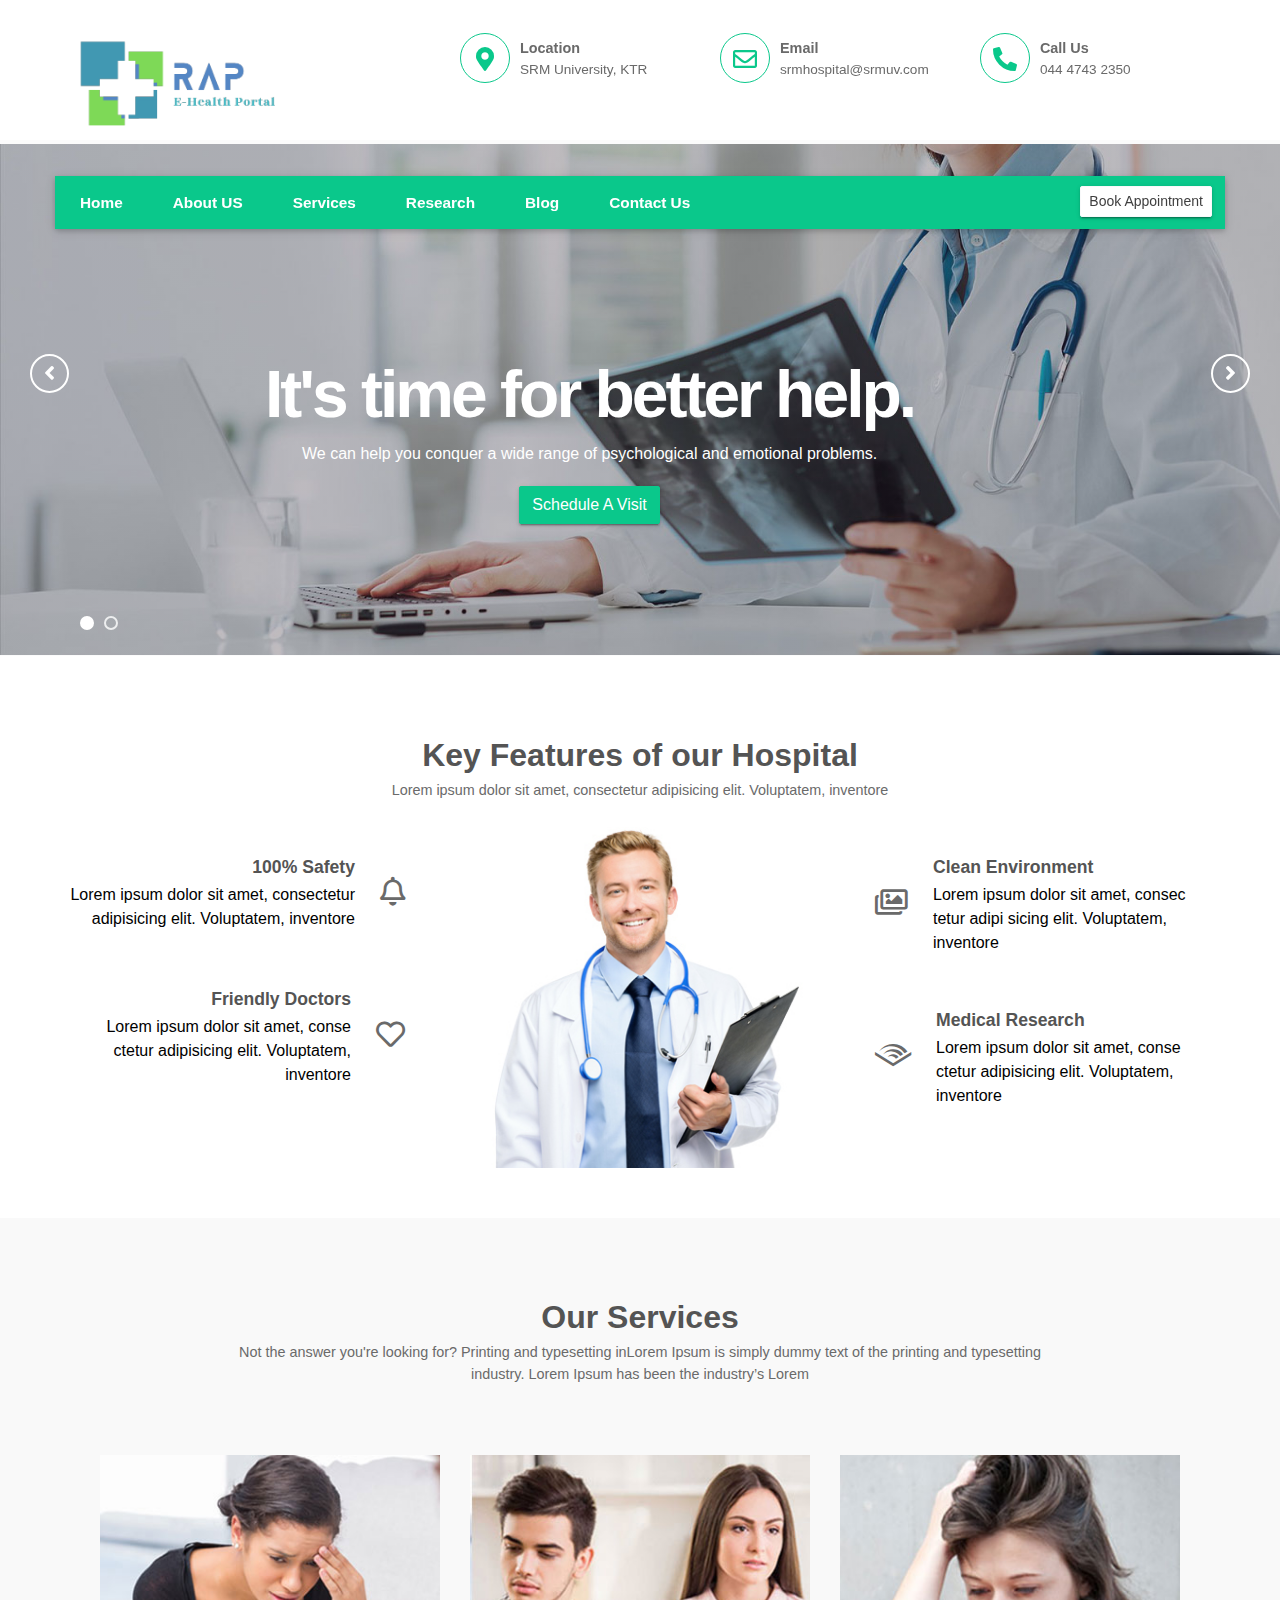
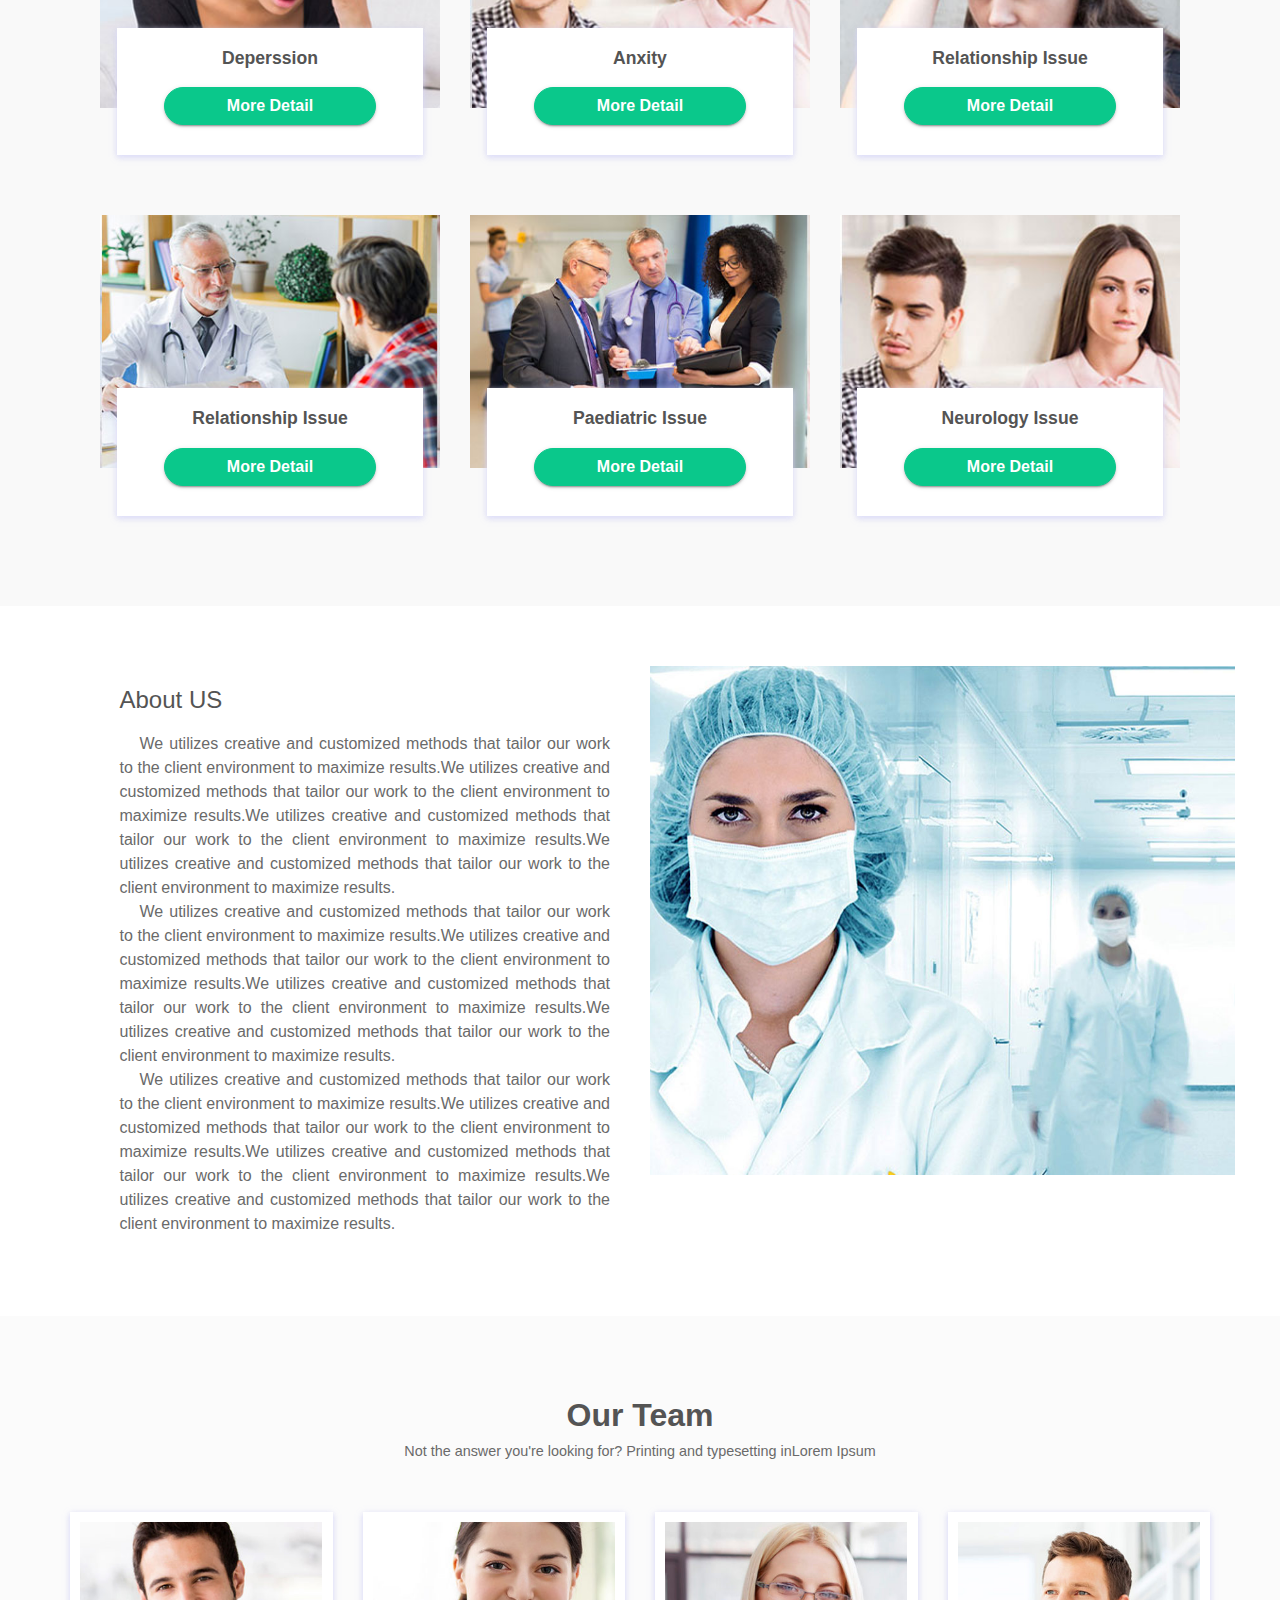
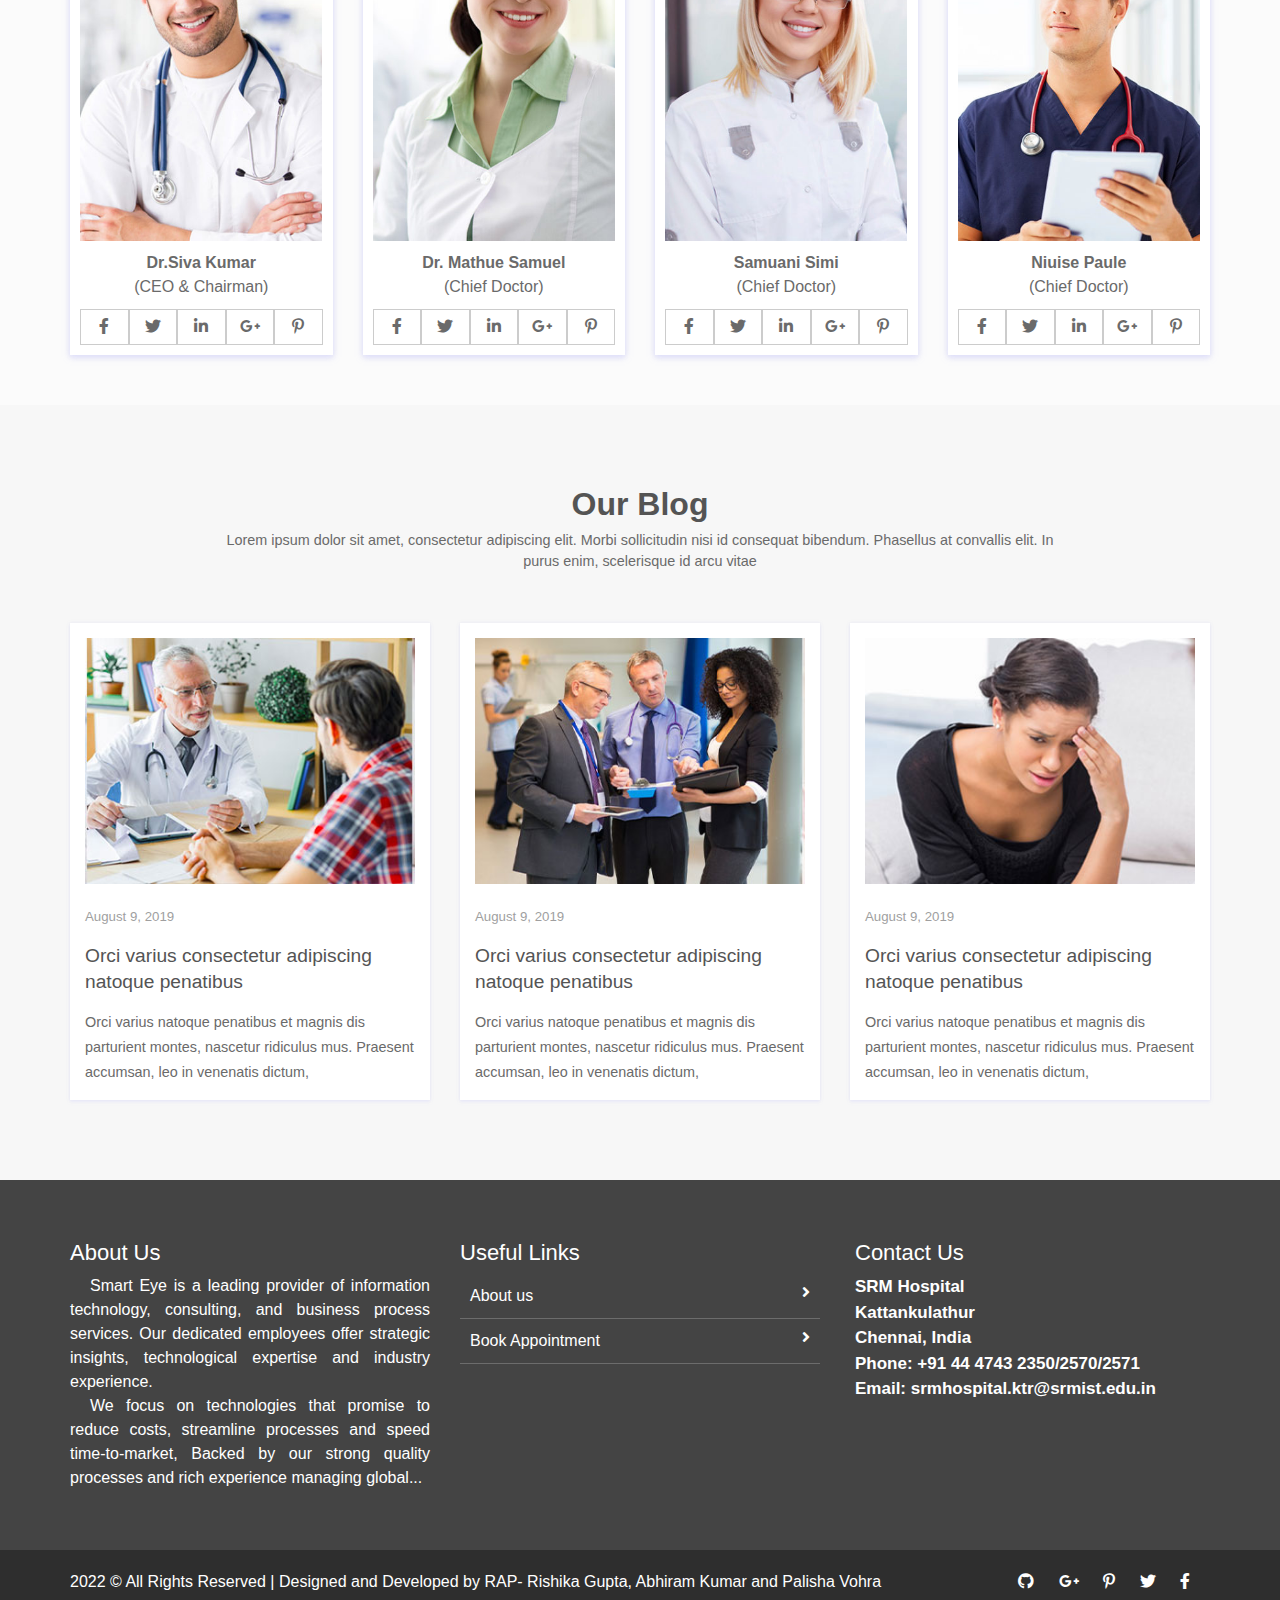
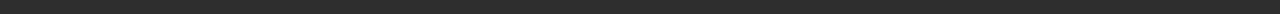
<file: index.html>
<!doctype html>
<html lang="en">

<head>
    <meta charset="utf-8">
    <meta name="viewport" content="width=device-width, initial-scale=1, shrink-to-fit=no">
    <title>RAP Hospital Management </title>
    <link rel="shortcut icon" href="assets/images/fav.png" type="image/x-icon">
    <link href="https://fonts.googleapis.com/css2?family=Ubuntu:wght@400;500&display=swap" rel="stylesheet">
    <link rel="shortcut icon" href="assets/images/fav.jpg">
    <link rel="stylesheet" href="assets/css/bootstrap.min.css">
    <link rel="stylesheet" href="assets/css/all.min.css">
    <link rel="stylesheet" href="assets/css/animate.css">
    <link rel="stylesheet" href="assets/plugins/slider/css/owl.carousel.min.css">
    <link rel="stylesheet" href="assets/plugins/slider/css/owl.theme.default.css">
    <link rel="stylesheet" type="text/css" href="assets/css/style.css" />
</head>

<body>
    <header class="container-fluid">
        <div class="container">
            <div class="row top-row">
                <div class="col-md-4 logo">
                    <img src="assets/images/logo.png" alt="">
                    <a data-toggle="collapse" data-target="#menu-jk" href="#menu-jk"><i class="fas d-block d-md-none small-menu fa-bars"></i></a>
                </div>
                <div class="col-md-8 navse">
                    <div class="row">
                        <div class="col-lg-4 d-none d-lg-block cinfo">
                            <div class="cdetl">
                                <div class="icon">
                                    <i class="fas fa-map-marker-alt"></i>
                                </div>
                                <div class="detail">
                                    <b>Location</b>
                                    <p>SRM University, KTR</p>
                                </div>
                            </div>
                        </div>
                        <div class="col-lg-4 col-md-6 d-none d-md-block cinfo">
                            <div class="cdetl">
                                <div class="icon">
                                    <i class="far fa-envelope"></i>
                                </div>
                                <div class="detail">
                                    <b>Email</b>
                                    <p>srmhospital@srmuv.com</p>
                                </div>
                            </div>
                        </div>
                        <div class="col-lg-4 col-md-6 d-none d-md-block cinfo">
                            <div class="cdetl">
                                <div class="icon">
                                    <i class="fas fa-phone-alt"></i>
                                </div>
                                <div class="detail">
                                    <b>Call Us</b>
                                    <p>044 4743 2350</p>
                                </div>
                            </div>
                        </div>

                    </div>
                </div>
            </div>
            <div id="menu-jk" class="nav-sectionmk  row">
                <ul>
                    <li><a href="index.html">Home</a></li>
                    <li><a href="about.html">About US</a></li>
                    <li><a href="services.html">Services</a></li>
                    <li><a href="">Research</a></li>
                    <li><a href="blog.html">Blog</a></li>
                    <li><a href="contact_us.html">Contact Us</a></li>
                    <li class="aply">
                        <button class="btn btn-sm btn-light">Book Appointment</button>
                    </li>
                </ul>
            </div>
        </div>
    </header>


    <!-- ################# Slider Starts Here#######################--->
    <div class="slider">
        <!-- Set up your HTML -->
        <div class="owl-carousel ">

            <div class="item">
                <div class="slider-img"><img src="assets/images/slider/slider-2.jpg" alt=""></div>
                <div class="container">
                    <div class="row">
                        <div class="col-lg-offset-2 col-lg-8 col-md-offset-2 col-md-8 col-sm-12 col-xs-12">
                            <div class="slider-captions">
                                <h1 class="slider-title">It's time for better help.</h1>
                                <p class="slider-text hidden-xs">We can help you conquer a wide range of psychological and emotional problems.</p>
                                <a href="#" class="btn btn-primary hidden-xs">Schedule A Visit</a>
                            </div>
                        </div>
                    </div>
                </div>
            </div>
            <div class="item">
                <div class="slider-img"> <img src="assets/images/slider/slider-3.jpg" alt=""></div>
                <div class="container">
                    <div class="row">
                        <div class="col-lg-offset-2 col-lg-8 col-md-offset-2 col-md-8 col-sm-12 col-xs-12">
                            <div class="slider-captions">
                                <h1 class="slider-title">Meet our psychiatrists</h1>
                                <p class="slider-text hidden-xs">Our psychiatrists are highly skilled to meet your unique needs.</p>
                                <a href="#" class="btn btn-primary hidden-xs">Meet Psychiatrists</a>
                            </div>
                        </div>
                    </div>
                </div>
            </div>
        </div>
    </div>


    <!--*************** Key Features Starts Here ***************-->

    <div id="features" class="features container-fluid">
        <div class="container">
            <div class="session-title">
                <h2>Key Features of our Hospital</h2>
                <p>Lorem ipsum dolor sit amet, consectetur adipisicing elit. Voluptatem, inventore</p>
            </div>
            <div class="ker-featur-row row">
                <div data-aos="fade-right" data-aos-duration="1500" class="col-md-4 featurecol feature-left">
                    <div class="single-feature">

                        <div class="detail">
                            <h6>100% Safety</h6>
                            <p>Lorem ipsum dolor sit amet, consectetur adipisicing elit. Voluptatem, inventore</p>
                        </div>
                        <div class="icon">
                            <i class="far fa-bell"></i>
                        </div>


                    </div>
                    <div class="single-feature">

                        <div class="detail">
                            <h6>Friendly Doctors</h6>
                            <p>Lorem ipsum dolor sit amet, conse ctetur adipisicing elit. Voluptatem, inventore</p>
                        </div>
                        <div class="icon">
                            <i class="far fa-heart"></i>
                        </div>
                    </div>

                </div>
                <div class="col-md-4 featur-image">
                    <img src="assets/images/boct.jpg" alt="">
                </div>
                <div data-aos="fade-left" data-aos-duration="1500" class="col-md-4 featurecol feature-right">

                    <div class="single-feature">
                        <div class="icon">
                            <i class="far fa-images"></i>
                        </div>
                        <div class="detail">
                            <h6>Clean Environment</h6>
                            <p>Lorem ipsum dolor sit amet, consec tetur adipi sicing elit. Voluptatem, inventore</p>
                        </div>
                    </div>
                    <div class="single-feature">
                        <div class="icon">
                            <i class="fab fa-audible"></i>
                        </div>
                        <div class="detail">
                            <h6>Medical Research</h6>
                            <p>Lorem ipsum dolor sit amet, conse ctetur adipisicing elit. Voluptatem, inventore</p>
                        </div>
                    </div>
                </div>
            </div>
        </div>
    </div>

    <!--*************** Our Services Starts Here ***************-->


    <section class="our-service container-fluid">
        <div class="container">
            <div class="session-title row">
                <h2>Our Services</h2>
                <p>Not the answer you're looking for? Printing and typesetting inLorem Ipsum is simply dummy text of the printing and typesetting industry. Lorem Ipsum has been the industry’s Lorem</p>
            </div>
            <div class="col-sm-12 blog-cont">
                <div class="row no-margin">
                    <div class="col-lg-4 col-md-6 blog-smk">
                        <div class="blog-single">

                            <img src="assets/images/services/service-1.jpg" alt="">

                            <div class="blog-single-det">

                                <h6>Deperssion</h6>

                                <a href="blog_single.html">
                                    <button class="btn btn-primary ">More Detail</button>
                                </a>
                            </div>
                        </div>
                    </div>
                    <div class="col-lg-4 col-md-6 blog-smk">
                        <div class="blog-single">

                            <img src="assets/images/services/service-2.jpg" alt="">

                            <div class="blog-single-det">

                                <h6>Anxity</h6>

                                <a href="blog_single.html">
                                    <button class="btn btn-primary ">More Detail</button>
                                </a>
                            </div>
                        </div>
                    </div>

                    <div class="col-lg-4 col-md-6 blog-smk">
                        <div class="blog-single">

                            <img src="assets/images/services/service-3.jpg" alt="">

                            <div class="blog-single-det">

                                <h6>Relationship Issue</h6>

                                <a href="blog_single.html">
                                    <button class="btn btn-primary">More Detail</button>
                                </a>
                            </div>
                        </div>
                    </div>

                    <div class="col-lg-4 col-md-6 blog-smk">
                        <div class="blog-single">

                            <img src="assets/images/services/s1.jpg" alt="">

                            <div class="blog-single-det">

                                <h6>Relationship Issue</h6>

                                <a href="blog_single.html">
                                    <button class="btn btn-primary">More Detail</button>
                                </a>
                            </div>
                        </div>
                    </div>

                    <div class="col-lg-4 col-md-6 blog-smk">
                        <div class="blog-single">

                            <img src="assets/images/services/s2.jpg" alt="">

                            <div class="blog-single-det">

                                <h6>Paediatric Issue</h6>

                                <a href="blog_single.html">
                                    <button class="btn btn-primary">More Detail</button>
                                </a>
                            </div>
                        </div>
                    </div>

                    <div class="col-lg-4 col-md-6 blog-smk">
                        <div class="blog-single">

                            <img src="assets/images/services/service-2.jpg" alt="">

                            <div class="blog-single-det">

                                <h6>Neurology Issue</h6>

                                <a href="blog_single.html">
                                    <button class="btn btn-primary">More Detail</button>
                                </a>
                            </div>
                        </div>
                    </div>

                </div>
            </div>

        </div>
    </section>


    <!--*************** About Us Starts Here ***************-->

    <div class="about-us">
        <div class="row">
            <div class="col-md-6 join-us-content">

                <div class="bkgloq">
                    <div class="row content-title">
                        <h4>About US</h4>

                    </div>
                    <p>We utilizes creative and customized methods that tailor our work to the client environment to maximize results.We utilizes creative and customized methods that tailor our work to the client environment to maximize results.We utilizes
                        creative and customized methods that tailor our work to the client environment to maximize results.We utilizes creative and customized methods that tailor our work to the client environment to maximize results.</p>
                    <p>We utilizes creative and customized methods that tailor our work to the client environment to maximize results.We utilizes creative and customized methods that tailor our work to the client environment to maximize results.We utilizes
                        creative and customized methods that tailor our work to the client environment to maximize results.We utilizes creative and customized methods that tailor our work to the client environment to maximize results.</p>
                    <p>We utilizes creative and customized methods that tailor our work to the client environment to maximize results.We utilizes creative and customized methods that tailor our work to the client environment to maximize results.We utilizes
                        creative and customized methods that tailor our work to the client environment to maximize results.We utilizes creative and customized methods that tailor our work to the client environment to maximize results.</p>
                </div>

            </div>
            <div class="col-md-6 no-padding">
                <img src="assets/images/part_of_team.jpg" alt="">
            </div>
        </div>
    </div>

    <!--  *************************Our Team Start Here ************************** -->

    <div class="our-team">
        <div class="container">


            <div class="session-title row">
                <h2>Our Team</h2>
                <p>Not the answer you're looking for? Printing and typesetting inLorem Ipsum </p>
            </div>

            <div class="row">
                <div class="col-md-3 col-sm-6">
                    <div class="card-1 team-member">
                        <img src="assets/images/team/t1.jpg" alt="Team Member 1">

                        <p><b>Dr.Siva Kumar</b> <br> (CEO & Chairman)</p>
                        <ul class="row">
                            <li><i class="fab fa-facebook-f"></i></li>
                            <li><i class="fab fa-twitter"></i></li>
                            <li><i class="fab fa-linkedin-in"></i></li>
                            <li><i class="fab fa-google-plus-g"></i></li>
                            <li><i class="fab fa-pinterest-p"></i></li>
                        </ul>
                    </div>
                </div>

                <div class="col-md-3 col-sm-6">
                    <div class="card-1 team-member">
                        <img src="assets/images/team/t2.jpg" alt="Team Member 1">

                        <p><b>Dr. Mathue Samuel</b> <br> (Chief Doctor)</p>
                        <ul class="row">
                            <li><i class="fab fa-facebook-f"></i></li>
                            <li><i class="fab fa-twitter"></i></li>
                            <li><i class="fab fa-linkedin-in"></i></li>
                            <li><i class="fab fa-google-plus-g"></i></li>
                            <li><i class="fab fa-pinterest-p"></i></li>
                        </ul>
                    </div>
                </div>
                <div class="col-md-3 col-sm-6">
                    <div class="card-1 team-member">
                        <img src="assets/images/team/t3.jpg" alt="Team Member 1">

                        <p><b>Samuani Simi</b> <br> (Chief Doctor)</p>
                        <ul class="row">
                            <li><i class="fab fa-facebook-f"></i></li>
                            <li><i class="fab fa-twitter"></i></li>
                            <li><i class="fab fa-linkedin-in"></i></li>
                            <li><i class="fab fa-google-plus-g"></i></li>
                            <li><i class="fab fa-pinterest-p"></i></li>
                        </ul>
                    </div>
                </div>
                <div class="col-md-3 col-sm-6">
                    <div class="card-1 team-member">
                        <img src="assets/images/team/t4.jpg" alt="Team Member 1">

                        <p><b>Niuise Paule</b> <br> (Chief Doctor)</p>
                        <ul class="row">
                            <li><i class="fab fa-facebook-f"></i></li>
                            <li><i class="fab fa-twitter"></i></li>
                            <li><i class="fab fa-linkedin-in"></i></li>
                            <li><i class="fab fa-google-plus-g"></i></li>
                            <li><i class="fab fa-pinterest-p"></i></li>
                        </ul>
                    </div>
                </div>
            </div>
        </div>

    </div>

    <!-- ######## Our Team End ####### -->


    <!--*************** Our Blog Starts Here ***************-->

    <div id="blog" class="container-fluid blog">
        <div class="container">
            <div class="session-title">
                <h2>Our Blog</h2>
                <p>Lorem ipsum dolor sit amet, consectetur adipiscing elit. Morbi sollicitudin nisi id consequat bibendum. Phasellus at convallis elit. In purus enim, scelerisque id arcu vitae</p>
            </div>
            <div class="blog-row row">
                <div class="col-lg-4 col-md-6 ">
                    <div class="blog-col">
                        <img src="assets/images/services/s1.jpg" alt="">
                        <span>August 9, 2019</span>
                        <h4>Orci varius consectetur adipiscing natoque penatibus</h4>
                        <p>Orci varius natoque penatibus et magnis dis parturient montes, nascetur ridiculus mus. Praesent accumsan, leo in venenatis dictum, </p>
                    </div>

                </div>
                <div class="col-lg-4 col-md-6">
                    <div class="blog-col">
                        <img src="assets/images/services/s2.jpg" alt="">
                        <span>August 9, 2019</span>
                        <h4>Orci varius consectetur adipiscing natoque penatibus</h4>
                        <p>Orci varius natoque penatibus et magnis dis parturient montes, nascetur ridiculus mus. Praesent accumsan, leo in venenatis dictum, </p>
                    </div>

                </div>
                <div class="col-lg-4 col-md-6 ">
                    <div class="blog-col">
                        <img src="assets/images/services/service-1.jpg" alt="">
                        <span>August 9, 2019</span>
                        <h4>Orci varius consectetur adipiscing natoque penatibus</h4>
                        <p>Orci varius natoque penatibus et magnis dis parturient montes, nascetur ridiculus mus. Praesent accumsan, leo in venenatis dictum, </p>
                    </div>

                </div>

            </div>
        </div>

    </div>

    <!-- ################# Footer Starts Here#######################--->


    <footer class="footer">
        <div class="container">
            <div class="row">
                <div class="col-md-4 col-sm-12">
                    <h2>About Us</h2>
                    <p>
                        Smart Eye is a leading provider of information technology, consulting, and business process services. Our dedicated employees offer strategic insights, technological expertise and industry experience.
                    </p>
                    <p>We focus on technologies that promise to reduce costs, streamline processes and speed time-to-market, Backed by our strong quality processes and rich experience managing global... </p>
                </div>
                <div class="col-md-4 col-sm-12">
                    <h2>Useful Links</h2>
                    <ul class="list-unstyled link-list">
                        <li><a ui-sref="about" href="#/about">About us</a><i class="fa fa-angle-right"></i></li>
 <!--                       <li><a ui-sref="portfolio" href="#/portfolio">Portfolio</a><i class="fa fa-angle-right"></i></li>
                        <li><a ui-sref="products" href="#/products">Latest jobs</a><i class="fa fa-angle-right"></i></li>
                        <li><a ui-sref="gallery" href="#/gallery">Gallery</a><i class="fa fa-angle-right"></i></li>                   
 -->
                        <li><a ui-sref="contact" href="#/contact">Book Appointment</a><i class="fa fa-angle-right"></i></li>
                    </ul>
                </div>
                <div class="col-md-4 col-sm-12 map-img">
                    <h2>Contact Us</h2>
                    <address class="md-margin-bottom-40">
                        SRM Hospital <br>
                        Kattankulathur <br>
                        Chennai, India <br>
                        Phone: +91 44 4743 2350/2570/2571 <br>
                        Email: <a href="mailto:srmhospital.ktr@srmist.edu.in" class="">srmhospital.ktr@srmist.edu.in</a><br>
                        
                    </address>

                </div>
            </div>
        </div>


    </footer>
    <div class="copy">
        <div class="container">
            <a >2022 &copy; All Rights Reserved | Designed and Developed by RAP- Rishika Gupta, Abhiram Kumar and Palisha Vohra</a>

            <span>
                <a><i class="fab fa-github"></i></a>
                <a><i class="fab fa-google-plus-g"></i></a>
                <a><i class="fab fa-pinterest-p"></i></a>
                <a><i class="fab fa-twitter"></i></a>
                <a><i class="fab fa-facebook-f"></i></a>
        </span>
        </div>

    </div>

</body>



<script src="assets/js/jquery-3.2.1.min.js"></script>
<script src="assets/js/popper.min.js"></script>
<script src="assets/js/bootstrap.min.js"></script>
<script src="assets/plugins/scroll-fixed/jquery-scrolltofixed-min.js"></script>
<script src="assets/plugins/slider/js/owl.carousel.min.js"></script>
<script src="assets/js/script.js"></script>

</html>
</file>
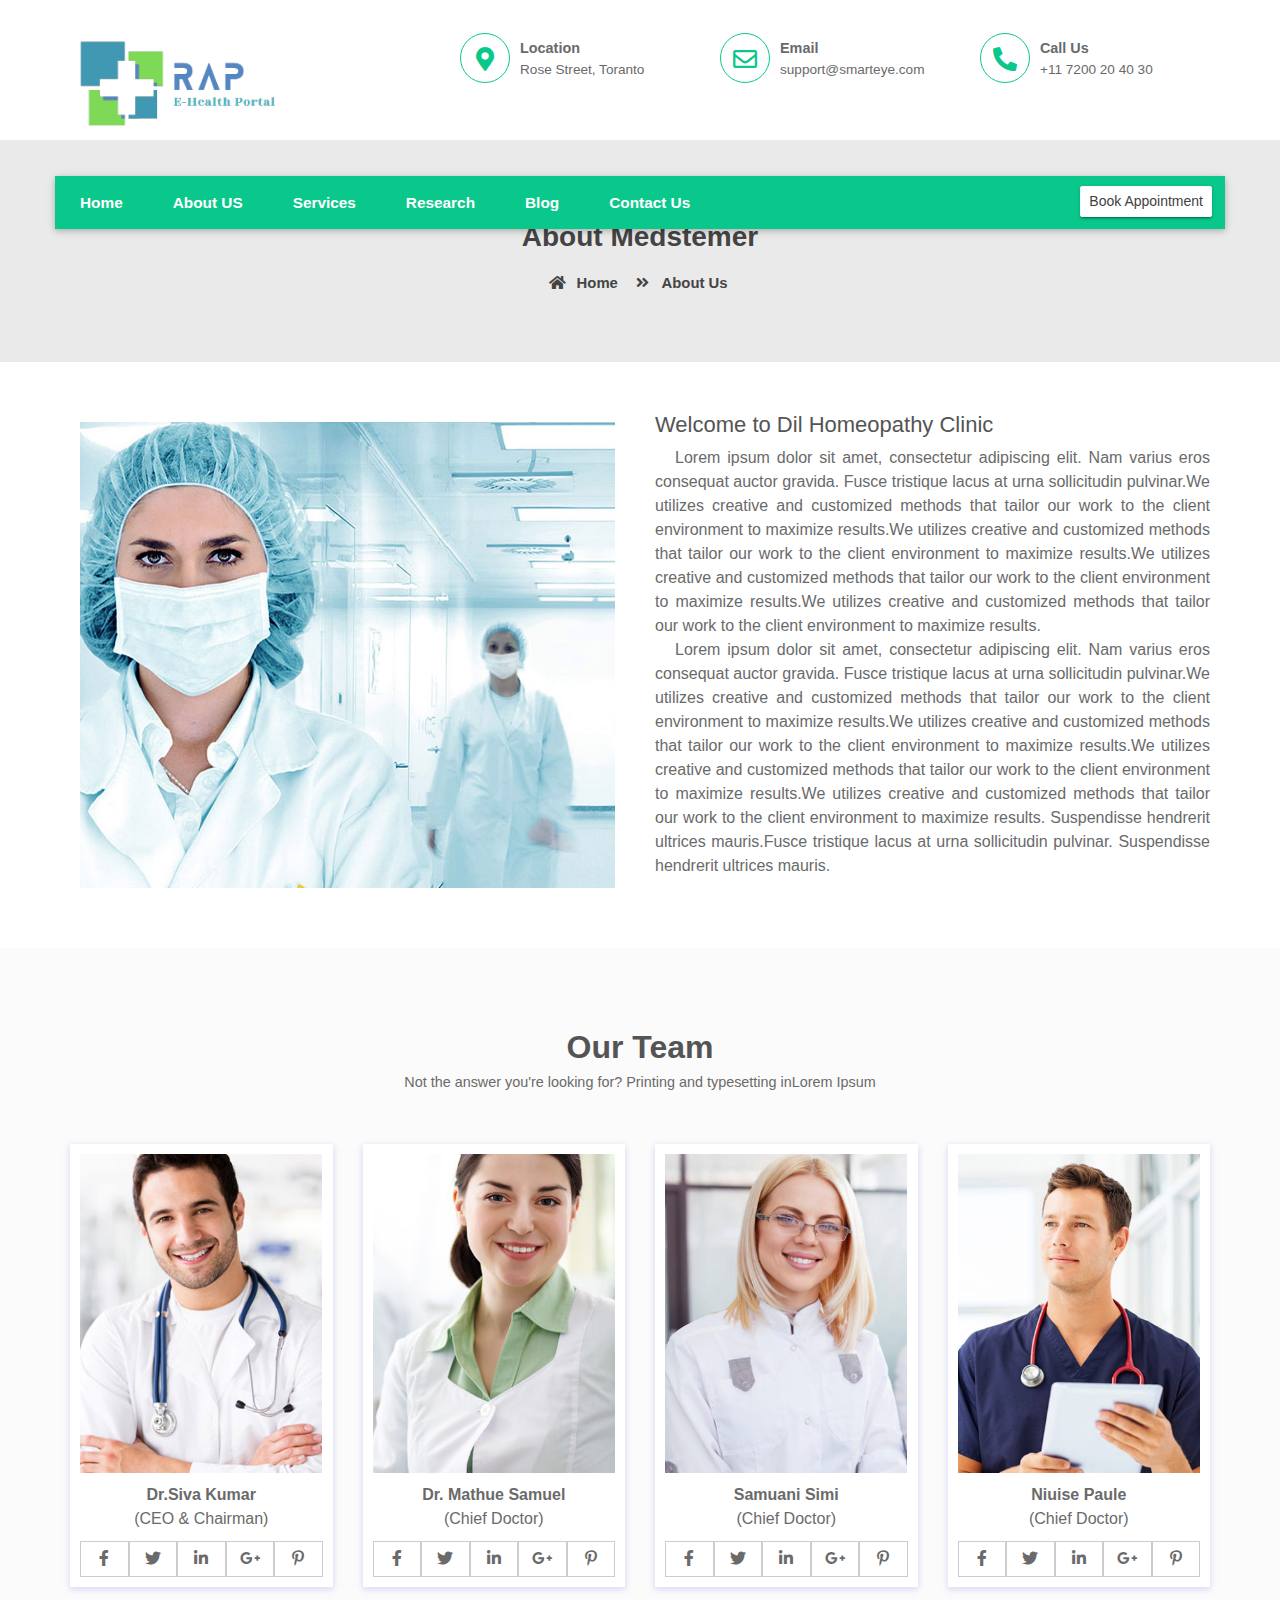
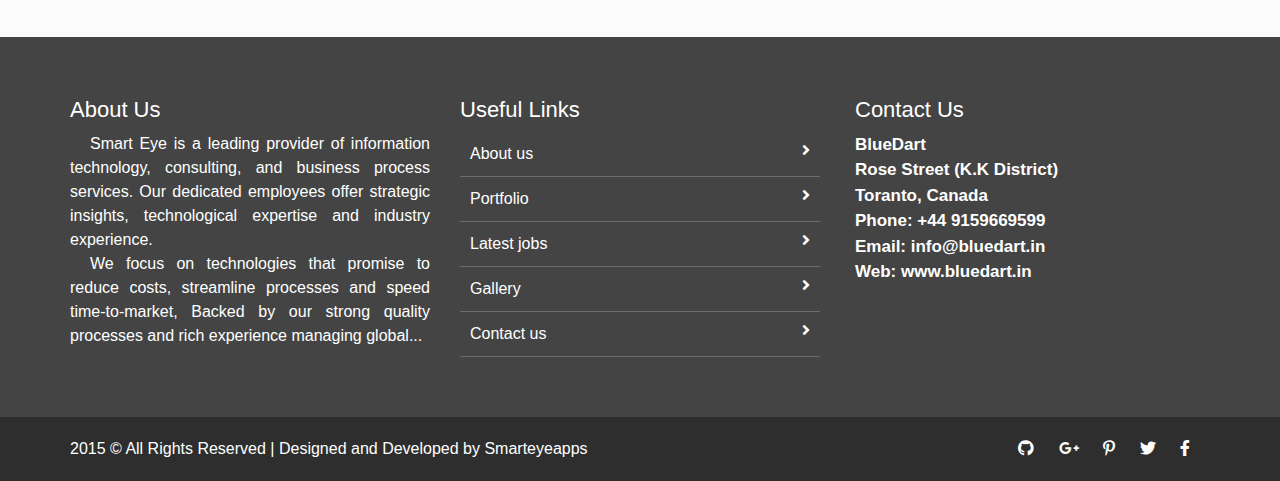
<file: about.html>
<!doctype html>
<html lang="en">

<head>
    <meta charset="utf-8">
    <meta name="viewport" content="width=device-width, initial-scale=1, shrink-to-fit=no">
    <title>Health Service Free Medical Website Tempalte | Smarteyeapps.com</title>
    <link rel="shortcut icon" href="assets/images/fav.png" type="image/x-icon">
   <link href="https://fonts.googleapis.com/css2?family=Ubuntu:wght@400;500&display=swap" rel="stylesheet">
    <link rel="shortcut icon" href="assets/images/fav.jpg">
    <link rel="stylesheet" href="assets/css/bootstrap.min.css">
    <link rel="stylesheet" href="assets/css/all.min.css">
    <link rel="stylesheet" href="assets/css/animate.css">
    <link rel="stylesheet" href="assets/plugins/slider/css/owl.carousel.min.css">
    <link rel="stylesheet" href="assets/plugins/slider/css/owl.theme.default.css">
    <link rel="stylesheet" type="text/css" href="assets/css/style.css" />
</head>

<body>
    <header class="container-fluid">
        <div class="container">
            <div class="row top-row">
                <div class="col-md-4 logo">
                    <img src="assets/images/logo.png" alt="">
                    <a data-toggle="collapse" data-target="#menu-jk" href="#menu-jk"><i class="fas d-block d-md-none small-menu fa-bars"></i></a>
                </div>
                <div class="col-md-8 navse">
                    <div class="row">
                        <div class="col-lg-4 d-none d-lg-block cinfo">
                            <div class="cdetl">
                                <div class="icon">
                                    <i class="fas fa-map-marker-alt"></i>
                                </div>
                                <div class="detail">
                                    <b>Location</b>
                                    <p>Rose Street, Toranto</p>
                                </div>
                            </div>
                        </div>
                        <div class="col-lg-4 col-md-6 d-none d-md-block cinfo">
                            <div class="cdetl">
                                <div class="icon">
                                    <i class="far fa-envelope"></i>
                                </div>
                                <div class="detail">
                                    <b>Email</b>
                                    <p>support@smarteye.com</p>
                                </div>
                            </div>
                        </div>
                        <div class="col-lg-4 col-md-6 d-none d-md-block cinfo">
                            <div class="cdetl">
                                <div class="icon">
                                    <i class="fas fa-phone-alt"></i>
                                </div>
                                <div class="detail">
                                    <b>Call Us</b>
                                    <p>+11 7200 20 40 30</p>
                                </div>
                            </div>
                        </div>

                    </div>
                </div>
            </div>
            <div id="menu-jk" class="nav-sectionmk  row">
                <ul>
                    <li><a href="index.html">Home</a></li>
                    <li><a href="about.html">About US</a></li>
                    <li><a href="services.html">Services</a></li>
                    <li><a href="">Research</a></li>
                    <li><a href="blog.html">Blog</a></li>
                    <li><a href="contact_us.html">Contact Us</a></li>
                    <li class="aply">
                        <button class="btn btn-sm btn-light">Book Appointment</button>
                    </li>
                </ul>
            </div>
        </div>
    </header>
    
    
     <!--  ************************* Page Title Starts Here ************************** -->
        <div class="page-nav row">
            <div class="container">
                <div class="row">
                    <h2>About Medstemer</h2>
                    <ul>
                        <li> <a href="#"><i class="fas fa-home"></i> Home</a></li>
                        <li><i class="fas fa-angle-double-right"></i> About Us</li>
                    </ul>
                </div>
            </div>
        </div>

        <!-- ######## Page  Title End ####### -->

        <!--  ************************* About Us Content Start Here  ************************** -->
        <div class="about-us">
            <div class="container">
                <div class="row">
                    <div class="col-md-6 col-sm-12">
                        <img src="assets/images/part_of_team.jpg" alt="">
                    </div>
                    <div class="col-md-6 col-sm-12">
                        <h2>Welcome to Dil Homeopathy Clinic</h2>
                        <p> Lorem ipsum dolor sit amet, consectetur adipiscing elit. Nam varius eros consequat auctor gravida. Fusce tristique lacus at urna sollicitudin pulvinar.We utilizes creative and customized methods that tailor our work to the client environment to maximize results.We utilizes creative and customized methods that tailor our work to the client environment to maximize results.We utilizes creative and customized methods that tailor our work to the client environment to maximize results.We utilizes creative and customized methods that tailor our work to the client environment to maximize results. </p>

                        <p> Lorem ipsum dolor sit amet, consectetur adipiscing elit. Nam varius eros consequat auctor gravida. Fusce tristique lacus at urna sollicitudin pulvinar.We utilizes creative and customized methods that tailor our work to the client environment to maximize results.We utilizes creative and customized methods that tailor our work to the client environment to maximize results.We utilizes creative and customized methods that tailor our work to the client environment to maximize results.We utilizes creative and customized methods that tailor our work to the client environment to maximize results. Suspendisse hendrerit ultrices mauris.Fusce tristique lacus at urna sollicitudin pulvinar. Suspendisse hendrerit ultrices mauris. </p>

                    </div>
                </div>

            </div>
        </div>

        <!-- ######## About US End ####### -->
        
          <!--  *************************Our Team Start Here ************************** -->

    <div class="our-team">
        <div class="container">

           
            <div class="session-title row">
                <h2>Our Team</h2>
                <p>Not the answer you're looking for? Printing and typesetting inLorem Ipsum </p>
            </div>

            <div class="row">
                <div class="col-md-3 col-sm-6">
                    <div class="card-1 team-member">
                        <img src="assets/images/team/t1.jpg" alt="Team Member 1">

                        <p><b>Dr.Siva Kumar</b> <br> (CEO & Chairman)</p>
                        <ul class="row">
                            <li><i class="fab fa-facebook-f"></i></li>
                            <li><i class="fab fa-twitter"></i></li>
                            <li><i class="fab fa-linkedin-in"></i></li>
                            <li><i class="fab fa-google-plus-g"></i></li>
                            <li><i class="fab fa-pinterest-p"></i></li>
                        </ul>
                    </div>
                </div>

                <div class="col-md-3 col-sm-6">
                    <div class="card-1 team-member">
                        <img src="assets/images/team/t2.jpg" alt="Team Member 1">

                        <p><b>Dr. Mathue Samuel</b> <br> (Chief Doctor)</p>
                        <ul class="row">
                            <li><i class="fab fa-facebook-f"></i></li>
                            <li><i class="fab fa-twitter"></i></li>
                            <li><i class="fab fa-linkedin-in"></i></li>
                            <li><i class="fab fa-google-plus-g"></i></li>
                            <li><i class="fab fa-pinterest-p"></i></li>
                        </ul>
                    </div>
                </div>
                <div class="col-md-3 col-sm-6">
                    <div class="card-1 team-member">
                        <img src="assets/images/team/t3.jpg" alt="Team Member 1">

                        <p><b>Samuani Simi</b> <br> (Chief Doctor)</p>
                        <ul class="row">
                            <li><i class="fab fa-facebook-f"></i></li>
                            <li><i class="fab fa-twitter"></i></li>
                            <li><i class="fab fa-linkedin-in"></i></li>
                            <li><i class="fab fa-google-plus-g"></i></li>
                            <li><i class="fab fa-pinterest-p"></i></li>
                        </ul>
                    </div>
                </div>
                <div class="col-md-3 col-sm-6">
                    <div class="card-1 team-member">
                        <img src="assets/images/team/t4.jpg" alt="Team Member 1">

                        <p><b>Niuise Paule</b> <br> (Chief Doctor)</p>
                        <ul class="row">
                            <li><i class="fab fa-facebook-f"></i></li>
                            <li><i class="fab fa-twitter"></i></li>
                            <li><i class="fab fa-linkedin-in"></i></li>
                            <li><i class="fab fa-google-plus-g"></i></li>
                            <li><i class="fab fa-pinterest-p"></i></li>
                        </ul>
                    </div>
                </div>
            </div>
        </div>

    </div>

    <!-- ######## Our Team End ####### -->
    
  
        <!-- ################# Footer Starts Here#######################--->


    <footer class="footer">
        <div class="container">
            <div class="row">
                <div class="col-md-4 col-sm-12">
                    <h2>About Us</h2>
                    <p>
                        Smart Eye is a leading provider of information technology, consulting, and business process services. Our dedicated employees offer strategic insights, technological expertise and industry experience.
                    </p>
                    <p>We focus on technologies that promise to reduce costs, streamline processes and speed time-to-market, Backed by our strong quality processes and rich experience managing global... </p>
                </div>
                <div class="col-md-4 col-sm-12">
                    <h2>Useful Links</h2>
                    <ul class="list-unstyled link-list">
                        <li><a ui-sref="about" href="#/about">About us</a><i class="fa fa-angle-right"></i></li>
                        <li><a ui-sref="portfolio" href="#/portfolio">Portfolio</a><i class="fa fa-angle-right"></i></li>
                        <li><a ui-sref="products" href="#/products">Latest jobs</a><i class="fa fa-angle-right"></i></li>
                        <li><a ui-sref="gallery" href="#/gallery">Gallery</a><i class="fa fa-angle-right"></i></li>
                        <li><a ui-sref="contact" href="#/contact">Contact us</a><i class="fa fa-angle-right"></i></li>
                    </ul>
                </div>
                <div class="col-md-4 col-sm-12 map-img">
                    <h2>Contact Us</h2>
                    <address class="md-margin-bottom-40">
                        BlueDart <br>
                        Rose Street (K.K District) <br>
                        Toranto, Canada <br>
                        Phone: +44 9159669599 <br>
                        Email: <a href="mailto:info@anybiz.com" class="">info@bluedart.in</a><br>
                        Web: <a href="smart-eye.html" class="">www.bluedart.in</a>
                    </address>

                </div>
            </div>
        </div>
        

    </footer>
    <div class="copy">
            <div class="container">
                <a href="https://www.smarteyeapps.com/">2015 &copy; All Rights Reserved | Designed and Developed by Smarteyeapps</a>
                
                <span>
                <a><i class="fab fa-github"></i></a>
                <a><i class="fab fa-google-plus-g"></i></a>
                <a><i class="fab fa-pinterest-p"></i></a>
                <a><i class="fab fa-twitter"></i></a>
                <a><i class="fab fa-facebook-f"></i></a>
        </span>
            </div>

        </div>

</body>



<script src="assets/js/jquery-3.2.1.min.js"></script>
<script src="assets/js/popper.min.js"></script>
<script src="assets/js/bootstrap.min.js"></script>
<script src="assets/plugins/scroll-fixed/jquery-scrolltofixed-min.js"></script>
<script src="assets/plugins/slider/js/owl.carousel.min.js"></script>
<script src="assets/js/script.js"></script>

</html>
</file>
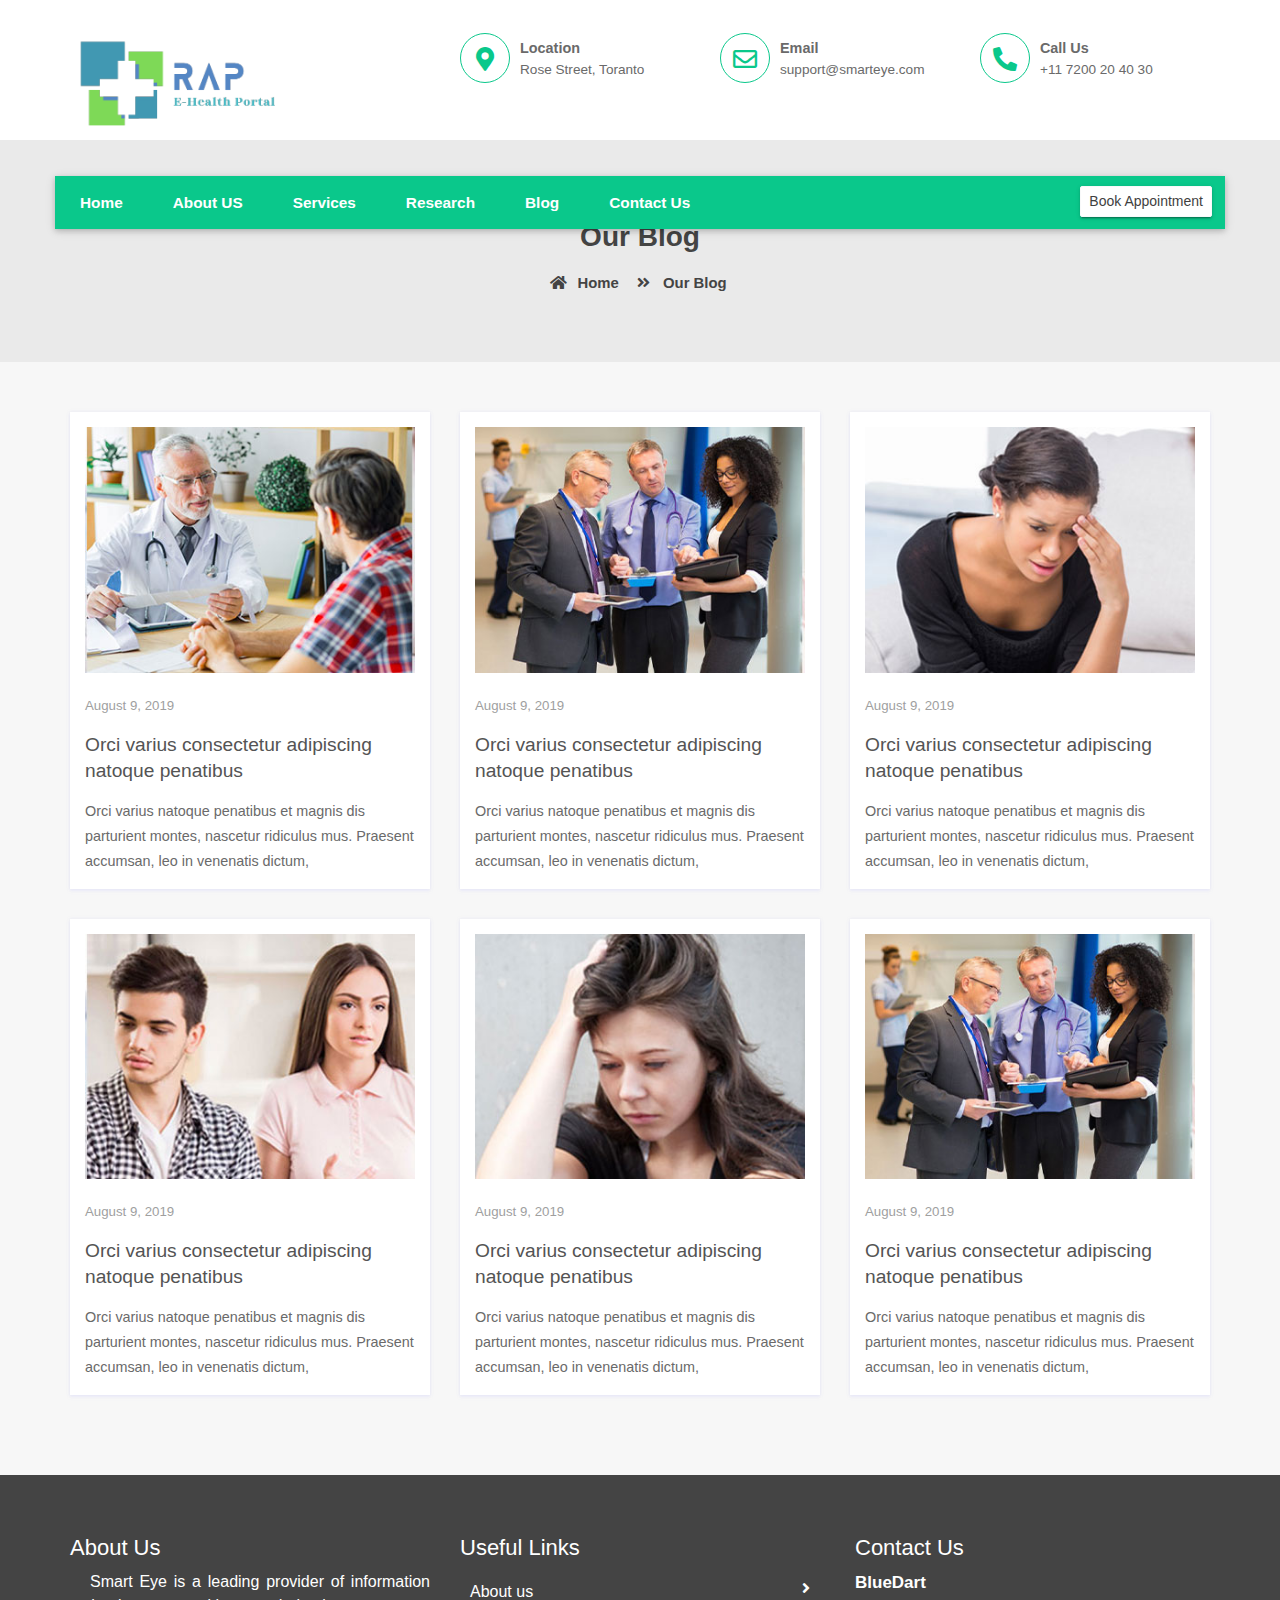
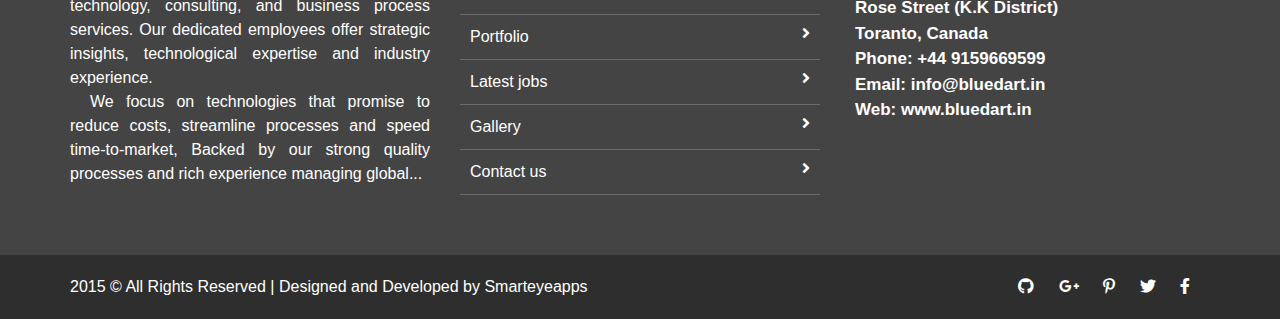
<file: blog.html>
<!doctype html>
<html lang="en">

<head>
    <meta charset="utf-8">
    <meta name="viewport" content="width=device-width, initial-scale=1, shrink-to-fit=no">
    <title>Health Service Free Medical Website Tempalte | Smarteyeapps.com</title>
    <link rel="shortcut icon" href="assets/images/fav.png" type="image/x-icon">
   <link href="https://fonts.googleapis.com/css2?family=Ubuntu:wght@400;500&display=swap" rel="stylesheet">
    <link rel="shortcut icon" href="assets/images/fav.jpg">
    <link rel="stylesheet" href="assets/css/bootstrap.min.css">
    <link rel="stylesheet" href="assets/css/all.min.css">
    <link rel="stylesheet" href="assets/css/animate.css">
    <link rel="stylesheet" href="assets/plugins/slider/css/owl.carousel.min.css">
    <link rel="stylesheet" href="assets/plugins/slider/css/owl.theme.default.css">
    <link rel="stylesheet" type="text/css" href="assets/css/style.css" />
</head>

<body>
    <header class="container-fluid">
        <div class="container">
            <div class="row top-row">
                <div class="col-md-4 logo">
                    <img src="assets/images/logo.png" alt="">
                    <a data-toggle="collapse" data-target="#menu-jk" href="#menu-jk"><i class="fas d-block d-md-none small-menu fa-bars"></i></a>
                </div>
                <div class="col-md-8 navse">
                    <div class="row">
                        <div class="col-lg-4 d-none d-lg-block cinfo">
                            <div class="cdetl">
                                <div class="icon">
                                    <i class="fas fa-map-marker-alt"></i>
                                </div>
                                <div class="detail">
                                    <b>Location</b>
                                    <p>Rose Street, Toranto</p>
                                </div>
                            </div>
                        </div>
                        <div class="col-lg-4 col-md-6 d-none d-md-block cinfo">
                            <div class="cdetl">
                                <div class="icon">
                                    <i class="far fa-envelope"></i>
                                </div>
                                <div class="detail">
                                    <b>Email</b>
                                    <p>support@smarteye.com</p>
                                </div>
                            </div>
                        </div>
                        <div class="col-lg-4 col-md-6 d-none d-md-block cinfo">
                            <div class="cdetl">
                                <div class="icon">
                                    <i class="fas fa-phone-alt"></i>
                                </div>
                                <div class="detail">
                                    <b>Call Us</b>
                                    <p>+11 7200 20 40 30</p>
                                </div>
                            </div>
                        </div>

                    </div>
                </div>
            </div>
            <div id="menu-jk" class="nav-sectionmk  row">
                <ul>
                    <li><a href="index.html">Home</a></li>
                    <li><a href="about.html">About US</a></li>
                    <li><a href="services.html">Services</a></li>
                    <li><a href="">Research</a></li>
                    <li><a href="blog.html">Blog</a></li>
                    <li><a href="contact_us.html">Contact Us</a></li>
                    <li class="aply">
                        <button class="btn btn-sm btn-light">Book Appointment</button>
                    </li>
                </ul>
            </div>
        </div>
    </header>
    
    
     <!--  ************************* Page Title Starts Here ************************** -->
        <div class="page-nav row">
            <div class="container">
                <div class="row">
                    <h2>Our Blog</h2>
                    <ul>
                        <li> <a href="#"><i class="fas fa-home"></i> Home</a></li>
                        <li><i class="fas fa-angle-double-right"></i> Our Blog</li>
                    </ul>
                </div>
            </div>
        </div>

        <!-- ######## Page  Title End ####### -->

        
         
    <!--*************** Our Blog Starts Here ***************-->
                     
    <div id="blog" class="container-fluid blog">
        <div class="container">
            
                <div class="blog-row row">
                    <div class="col-lg-4 col-md-6 ">
                       <div class="blog-col">
                            <img src="assets/images/services/s1.jpg" alt="">
                            <span>August 9, 2019</span>
                            <h4>Orci varius consectetur adipiscing natoque penatibus</h4>
                            <p>Orci varius natoque penatibus et magnis dis parturient montes, nascetur ridiculus mus. Praesent accumsan, leo in venenatis dictum, </p>
                       </div>
                       
                    </div>
                     <div class="col-lg-4 col-md-6">
                       <div class="blog-col">
                            <img src="assets/images/services/s2.jpg" alt="">
                            <span>August 9, 2019</span>
                            <h4>Orci varius consectetur adipiscing natoque penatibus</h4>
                            <p>Orci varius natoque penatibus et magnis dis parturient montes, nascetur ridiculus mus. Praesent accumsan, leo in venenatis dictum, </p>
                       </div>
                       
                    </div>
                     <div class="col-lg-4 col-md-6 ">
                       <div class="blog-col">
                            <img src="assets/images/services/service-1.jpg" alt="">
                            <span>August 9, 2019</span>
                            <h4>Orci varius consectetur adipiscing natoque penatibus</h4>
                            <p>Orci varius natoque penatibus et magnis dis parturient montes, nascetur ridiculus mus. Praesent accumsan, leo in venenatis dictum, </p>
                       </div>
                       
                    </div>
                    
                    <div class="col-lg-4 col-md-6 ">
                       <div class="blog-col">
                            <img src="assets/images/services/service-2.jpg" alt="">
                            <span>August 9, 2019</span>
                            <h4>Orci varius consectetur adipiscing natoque penatibus</h4>
                            <p>Orci varius natoque penatibus et magnis dis parturient montes, nascetur ridiculus mus. Praesent accumsan, leo in venenatis dictum, </p>
                       </div>
                       
                    </div>
                    
                    <div class="col-lg-4 col-md-6 ">
                       <div class="blog-col">
                            <img src="assets/images/services/service-3.jpg" alt="">
                            <span>August 9, 2019</span>
                            <h4>Orci varius consectetur adipiscing natoque penatibus</h4>
                            <p>Orci varius natoque penatibus et magnis dis parturient montes, nascetur ridiculus mus. Praesent accumsan, leo in venenatis dictum, </p>
                       </div>
                       
                    </div>
                    
                    <div class="col-lg-4 col-md-6 ">
                       <div class="blog-col">
                            <img src="assets/images/services/s2.jpg" alt="">
                            <span>August 9, 2019</span>
                            <h4>Orci varius consectetur adipiscing natoque penatibus</h4>
                            <p>Orci varius natoque penatibus et magnis dis parturient montes, nascetur ridiculus mus. Praesent accumsan, leo in venenatis dictum, </p>
                       </div>
                       
                    </div>
                     
            </div>
        </div>
        
    </div>  
    
    
    
  
        <!-- ################# Footer Starts Here#######################--->


    <footer class="footer">
        <div class="container">
            <div class="row">
                <div class="col-md-4 col-sm-12">
                    <h2>About Us</h2>
                    <p>
                        Smart Eye is a leading provider of information technology, consulting, and business process services. Our dedicated employees offer strategic insights, technological expertise and industry experience.
                    </p>
                    <p>We focus on technologies that promise to reduce costs, streamline processes and speed time-to-market, Backed by our strong quality processes and rich experience managing global... </p>
                </div>
                <div class="col-md-4 col-sm-12">
                    <h2>Useful Links</h2>
                    <ul class="list-unstyled link-list">
                        <li><a ui-sref="about" href="#/about">About us</a><i class="fa fa-angle-right"></i></li>
                        <li><a ui-sref="portfolio" href="#/portfolio">Portfolio</a><i class="fa fa-angle-right"></i></li>
                        <li><a ui-sref="products" href="#/products">Latest jobs</a><i class="fa fa-angle-right"></i></li>
                        <li><a ui-sref="gallery" href="#/gallery">Gallery</a><i class="fa fa-angle-right"></i></li>
                        <li><a ui-sref="contact" href="#/contact">Contact us</a><i class="fa fa-angle-right"></i></li>
                    </ul>
                </div>
                <div class="col-md-4 col-sm-12 map-img">
                    <h2>Contact Us</h2>
                    <address class="md-margin-bottom-40">
                        BlueDart <br>
                        Rose Street (K.K District) <br>
                        Toranto, Canada <br>
                        Phone: +44 9159669599 <br>
                        Email: <a href="mailto:info@anybiz.com" class="">info@bluedart.in</a><br>
                        Web: <a href="smart-eye.html" class="">www.bluedart.in</a>
                    </address>

                </div>
            </div>
        </div>
        

    </footer>
    <div class="copy">
            <div class="container">
                <a href="https://www.smarteyeapps.com/">2015 &copy; All Rights Reserved | Designed and Developed by Smarteyeapps</a>
                
                <span>
                <a><i class="fab fa-github"></i></a>
                <a><i class="fab fa-google-plus-g"></i></a>
                <a><i class="fab fa-pinterest-p"></i></a>
                <a><i class="fab fa-twitter"></i></a>
                <a><i class="fab fa-facebook-f"></i></a>
        </span>
            </div>

        </div>

</body>



<script src="assets/js/jquery-3.2.1.min.js"></script>
<script src="assets/js/popper.min.js"></script>
<script src="assets/js/bootstrap.min.js"></script>
<script src="assets/plugins/scroll-fixed/jquery-scrolltofixed-min.js"></script>
<script src="assets/plugins/slider/js/owl.carousel.min.js"></script>
<script src="assets/js/script.js"></script>

</html>
</file>
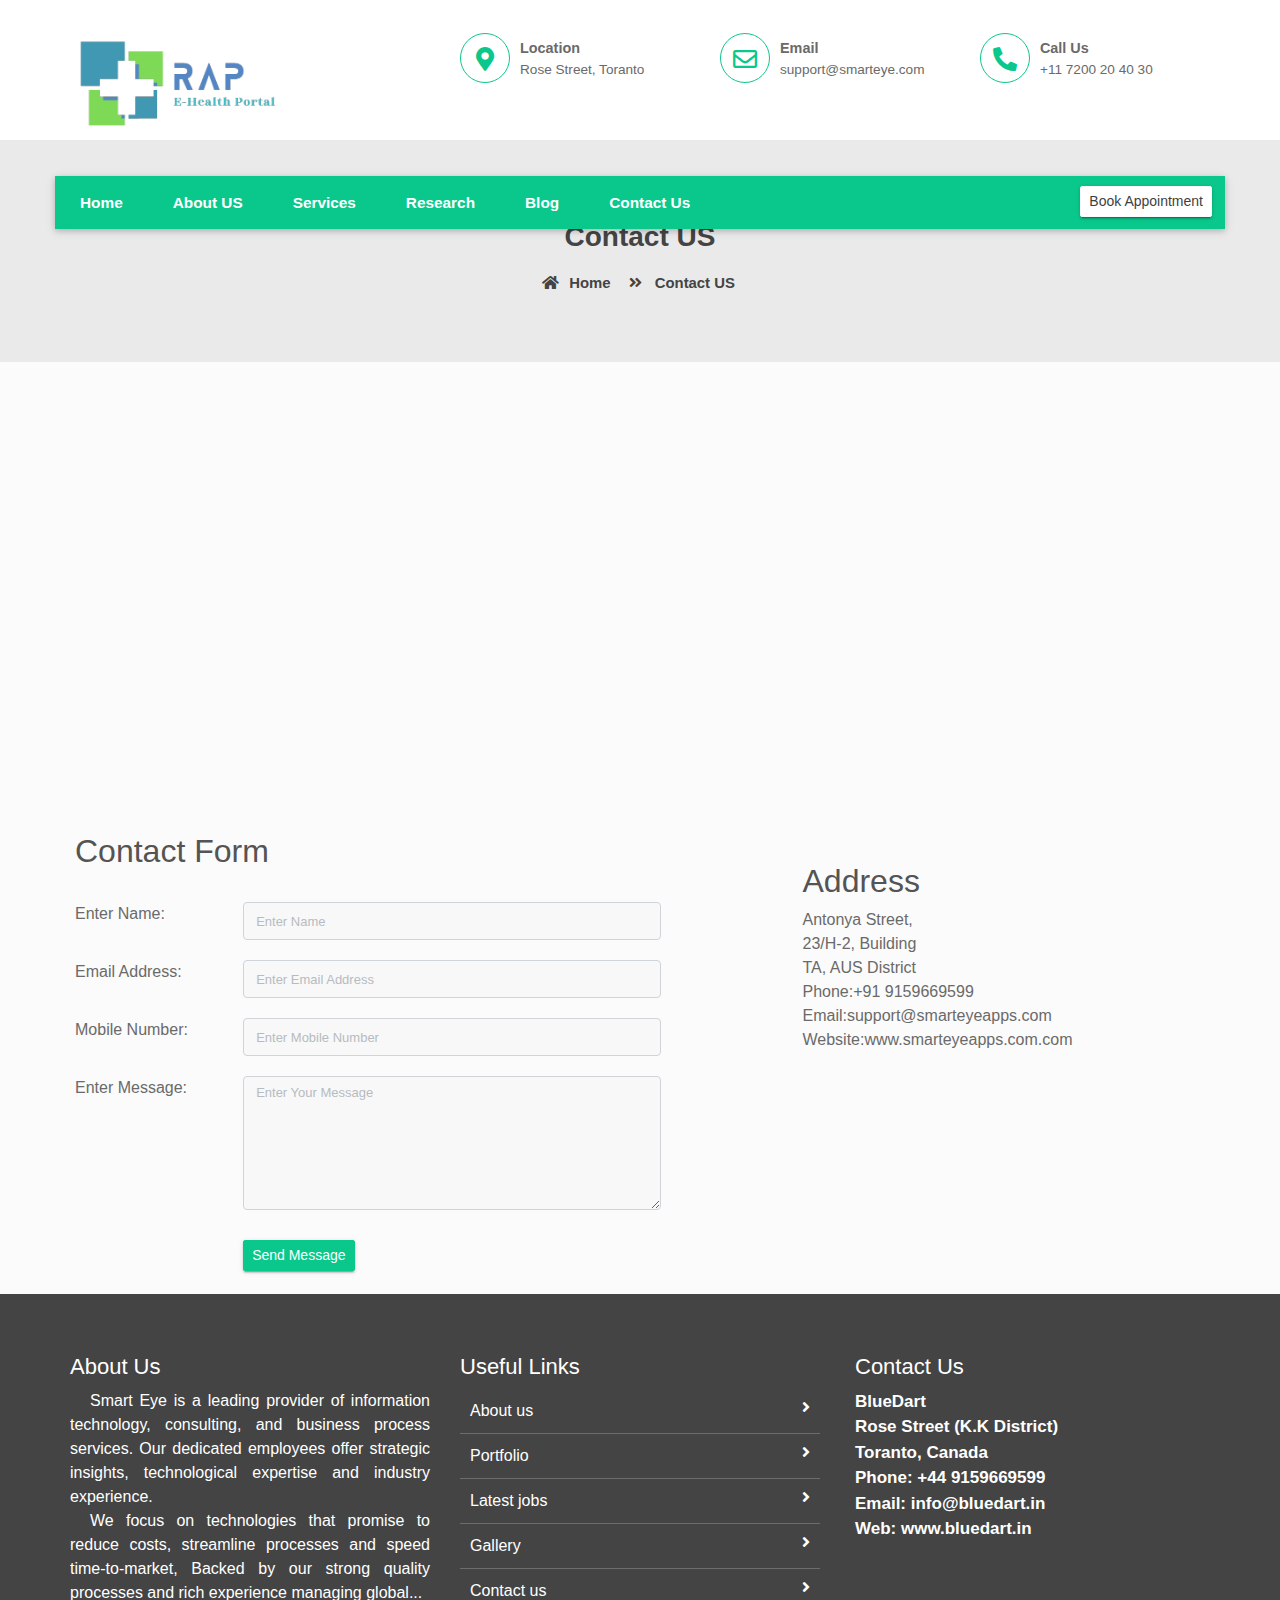
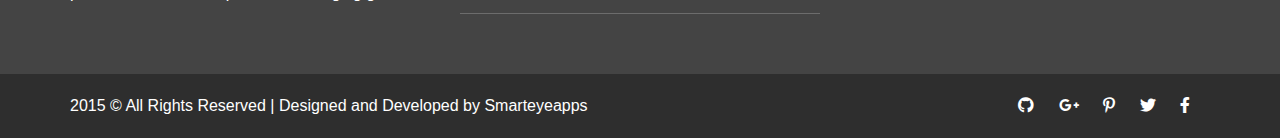
<file: contact_us.html>
<!doctype html>
<html lang="en">

<head>
    <meta charset="utf-8">
    <meta name="viewport" content="width=device-width, initial-scale=1, shrink-to-fit=no">
    <title>Health Service Free Medical Website Tempalte | Smarteyeapps.com</title>
    <link rel="shortcut icon" href="assets/images/fav.png" type="image/x-icon">
   <link href="https://fonts.googleapis.com/css2?family=Ubuntu:wght@400;500&display=swap" rel="stylesheet">
    <link rel="shortcut icon" href="assets/images/fav.jpg">
    <link rel="stylesheet" href="assets/css/bootstrap.min.css">
    <link rel="stylesheet" href="assets/css/all.min.css">
    <link rel="stylesheet" href="assets/css/animate.css">
    <link rel="stylesheet" href="assets/plugins/slider/css/owl.carousel.min.css">
    <link rel="stylesheet" href="assets/plugins/slider/css/owl.theme.default.css">
    <link rel="stylesheet" type="text/css" href="assets/css/style.css" />
</head>

<body>
    <header class="container-fluid">
        <div class="container">
            <div class="row top-row">
                <div class="col-md-4 logo">
                    <img src="assets/images/logo.png" alt="">
                    <a data-toggle="collapse" data-target="#menu-jk" href="#menu-jk"><i class="fas d-block d-md-none small-menu fa-bars"></i></a>
                </div>
                <div class="col-md-8 navse">
                    <div class="row">
                        <div class="col-lg-4 d-none d-lg-block cinfo">
                            <div class="cdetl">
                                <div class="icon">
                                    <i class="fas fa-map-marker-alt"></i>
                                </div>
                                <div class="detail">
                                    <b>Location</b>
                                    <p>Rose Street, Toranto</p>
                                </div>
                            </div>
                        </div>
                        <div class="col-lg-4 col-md-6 d-none d-md-block cinfo">
                            <div class="cdetl">
                                <div class="icon">
                                    <i class="far fa-envelope"></i>
                                </div>
                                <div class="detail">
                                    <b>Email</b>
                                    <p>support@smarteye.com</p>
                                </div>
                            </div>
                        </div>
                        <div class="col-lg-4 col-md-6 d-none d-md-block cinfo">
                            <div class="cdetl">
                                <div class="icon">
                                    <i class="fas fa-phone-alt"></i>
                                </div>
                                <div class="detail">
                                    <b>Call Us</b>
                                    <p>+11 7200 20 40 30</p>
                                </div>
                            </div>
                        </div>

                    </div>
                </div>
            </div>
            <div id="menu-jk" class="nav-sectionmk  row">
                <ul>
                    <li><a href="index.html">Home</a></li>
                    <li><a href="about.html">About US</a></li>
                    <li><a href="services.html">Services</a></li>
                    <li><a href="">Research</a></li>
                    <li><a href="blog.html">Blog</a></li>
                    <li><a href="contact_us.html">Contact Us</a></li>
                    <li class="aply">
                        <button class="btn btn-sm btn-light">Book Appointment</button>
                    </li>
                </ul>
            </div>
        </div>
    </header>
    
    
     <!--  ************************* Page Title Starts Here ************************** -->
        <div class="page-nav row">
            <div class="container">
                <div class="row">
                    <h2>Contact US</h2>
                    <ul>
                        <li> <a href="#"><i class="fas fa-home"></i> Home</a></li>
                        <li><i class="fas fa-angle-double-right"></i> Contact US</li>
                    </ul>
                </div>
            </div>
        </div>

        <!-- ######## Page  Title End ####### -->

        
         
    <div style="margin-top:0px;" class="row no-margin">

        <iframe style="width:100%" src="https://www.google.com/maps/embed?pb=!1m14!1m12!1m3!1d249759.19784092825!2d79.10145254589841!3d12.009924873581818!2m3!1f0!2f0!3f0!3m2!1i1024!2i768!4f13.1!5e0!3m2!1sen!2sin!4v1448883859107"  height="450" frameborder="0" style="border:0" allowfullscreen></iframe>


    </div>

    <div class="row contact-rooo no-margin">
        <div class="container">
            <div class="row">


                <div style="padding:20px" class="col-sm-7">
                   <form action="mail.php" method="post"></form>
                    <h2 >Contact Form</h2> <br>
                    <div class="row cont-row">
                        <div  class="col-sm-3"><label>Enter Name </label><span>:</span></div>
                        <div class="col-sm-8"><input type="text" placeholder="Enter Name" name="name" class="form-control input-sm"  ></div>
                    </div>
                    <div  class="row cont-row">
                        <div  class="col-sm-3"><label>Email Address </label><span>:</span></div>
                        <div class="col-sm-8"><input type="text" name="name" placeholder="Enter Email Address" class="form-control input-sm"  ></div>
                    </div>
                    <div  class="row cont-row">
                        <div  class="col-sm-3"><label>Mobile Number</label><span>:</span></div>
                        <div class="col-sm-8"><input type="text" name="name" placeholder="Enter Mobile Number" class="form-control input-sm"  ></div>
                    </div>
                    <div  class="row cont-row">
                        <div  class="col-sm-3"><label>Enter Message</label><span>:</span></div>
                        <div class="col-sm-8">
                            <textarea rows="5" placeholder="Enter Your Message" class="form-control input-sm"></textarea>
                        </div>
                    </div>
                    <div style="margin-top:10px;" class="row">
                        <div style="padding-top:10px;" class="col-sm-3"><label></label></div>
                        <div class="col-sm-8">
                            <button class="btn btn-primary btn-sm">Send Message</button>
                        </div>
                    </div>
                </div>
                <div class="col-sm-5">

                    <div style="margin:50px" class="serv">





                        <h2 style="margin-top:10px;">Address</h2>

                       Antonya Street, <br>
                        23/H-2, Building<br>
                        TA, AUS District<br>
                        Phone:+91 9159669599<br>
                        Email:support@smarteyeapps.com<br>
                        Website:www.smarteyeapps.com.com<br>







                    </div>


                </div>

            </div>
        </div>

    </div>
    
    
    
  
        <!-- ################# Footer Starts Here#######################--->


    <footer class="footer">
        <div class="container">
            <div class="row">
                <div class="col-md-4 col-sm-12">
                    <h2>About Us</h2>
                    <p>
                        Smart Eye is a leading provider of information technology, consulting, and business process services. Our dedicated employees offer strategic insights, technological expertise and industry experience.
                    </p>
                    <p>We focus on technologies that promise to reduce costs, streamline processes and speed time-to-market, Backed by our strong quality processes and rich experience managing global... </p>
                </div>
                <div class="col-md-4 col-sm-12">
                    <h2>Useful Links</h2>
                    <ul class="list-unstyled link-list">
                        <li><a ui-sref="about" href="#/about">About us</a><i class="fa fa-angle-right"></i></li>
                        <li><a ui-sref="portfolio" href="#/portfolio">Portfolio</a><i class="fa fa-angle-right"></i></li>
                        <li><a ui-sref="products" href="#/products">Latest jobs</a><i class="fa fa-angle-right"></i></li>
                        <li><a ui-sref="gallery" href="#/gallery">Gallery</a><i class="fa fa-angle-right"></i></li>
                        <li><a ui-sref="contact" href="#/contact">Contact us</a><i class="fa fa-angle-right"></i></li>
                    </ul>
                </div>
                <div class="col-md-4 col-sm-12 map-img">
                    <h2>Contact Us</h2>
                    <address class="md-margin-bottom-40">
                        BlueDart <br>
                        Rose Street (K.K District) <br>
                        Toranto, Canada <br>
                        Phone: +44 9159669599 <br>
                        Email: <a href="mailto:info@anybiz.com" class="">info@bluedart.in</a><br>
                        Web: <a href="smart-eye.html" class="">www.bluedart.in</a>
                    </address>

                </div>
            </div>
        </div>
        

    </footer>
    <div class="copy">
            <div class="container">
                <a href="https://www.smarteyeapps.com/">2015 &copy; All Rights Reserved | Designed and Developed by Smarteyeapps</a>
                
                <span>
                <a><i class="fab fa-github"></i></a>
                <a><i class="fab fa-google-plus-g"></i></a>
                <a><i class="fab fa-pinterest-p"></i></a>
                <a><i class="fab fa-twitter"></i></a>
                <a><i class="fab fa-facebook-f"></i></a>
        </span>
            </div>

        </div>

</body>



<script src="assets/js/jquery-3.2.1.min.js"></script>
<script src="assets/js/popper.min.js"></script>
<script src="assets/js/bootstrap.min.js"></script>
<script src="assets/plugins/scroll-fixed/jquery-scrolltofixed-min.js"></script>
<script src="assets/plugins/slider/js/owl.carousel.min.js"></script>
<script src="assets/js/script.js"></script>

</html>
</file>
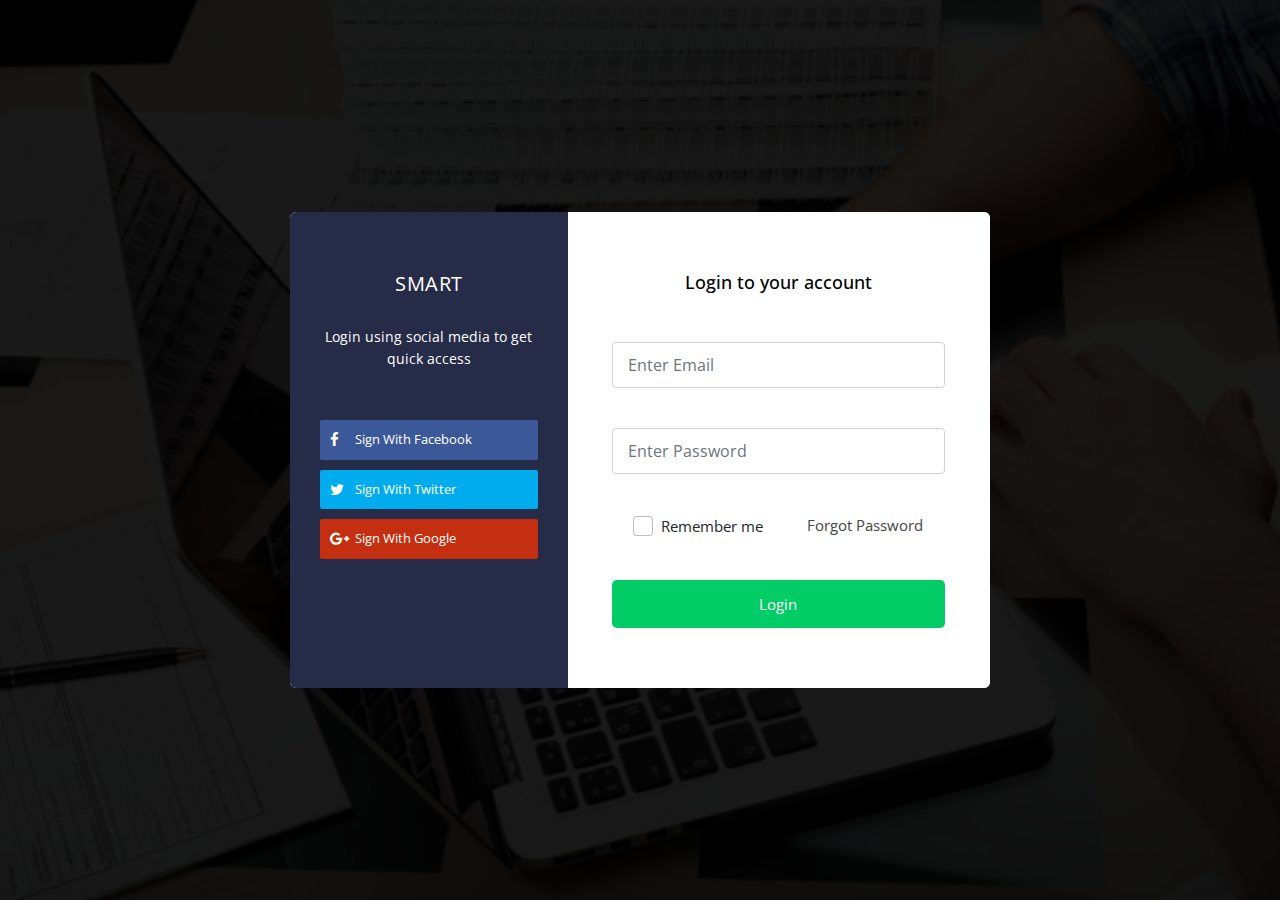
<file: login.html>
<!doctype html>
<html lang="en">
  <head>
    <meta charset="utf-8">
    <meta name="viewport" content="width=device-width, initial-scale=1, shrink-to-fit=no">
    <meta name="description" content="">
    <meta name="author" content="">

    <link href="asset/css/bootstrap.min.css" rel="stylesheet">
    <link href="asset/css/font-awesome.min.css" rel="stylesheet">
    <link href="asset/css/style.css" rel="stylesheet">

    <title>Form</title>
  </head>
  <body>
    <section class="_form_05">
      <div class="container">
        <div class="row">
          <div class="col-12">
            <div class="_form-05-box">
              <div class="row">
                <div class="col-sm-5 _lk_nb">
                  <div class="form-05-box-a">
                    <div class="_form_05_logo">
                      <h2>smart</h2>
                      <p>Login using social media to get quick access</p>
                    </div>
                    <div class="_form_05_socialmedia">
                      <ol>
                        <li><a href="#"><i class="fa fa-facebook"></i></a>Sign With Facebook</li>
                        <li><a href="#"><i class="fa fa-twitter"></i></a>Sign With Twitter</li>
                        <li><a href="#"><i class="fa fa-google-plus"></i></a>Sign With Google</li>
                      </ol>
                    </div>
                  </div>
                </div>
                <div class="col-sm-7 _nb-pl">
                  <div class="_mn_df">
                    <div class="main-head">
                      <h2>Login to your account</h2>
                    </div>

                    <div class="form-group">
                      <input type="email" name="email" class="form-control" type="text" placeholder="Enter Email" required="" aria-required="true">
                    </div>

                    <div class="form-group">
                      <input type="password" name="password" class="form-control" type="text" placeholder="Enter Password" required="" aria-required="true">
                    </div>

                    <div class="checkbox form-group">
                      <div class="form-check">
                        <input class="form-check-input" type="checkbox" value="" id="">
                        <label class="form-check-label" for="">
                          Remember me
                        </label>
                      </div>
                      <a href="#">Forgot Password</a>
                    </div>

                    <div class="form-group">
                      <div class="_btn_04">
                        <a href="#">Login</a>
                      </div>
                    </div>
                  </div>
                </div>
              </div>
            </div>
          </div>
        </div>
      </div>
    </section>
  </body>
</html>
</file>
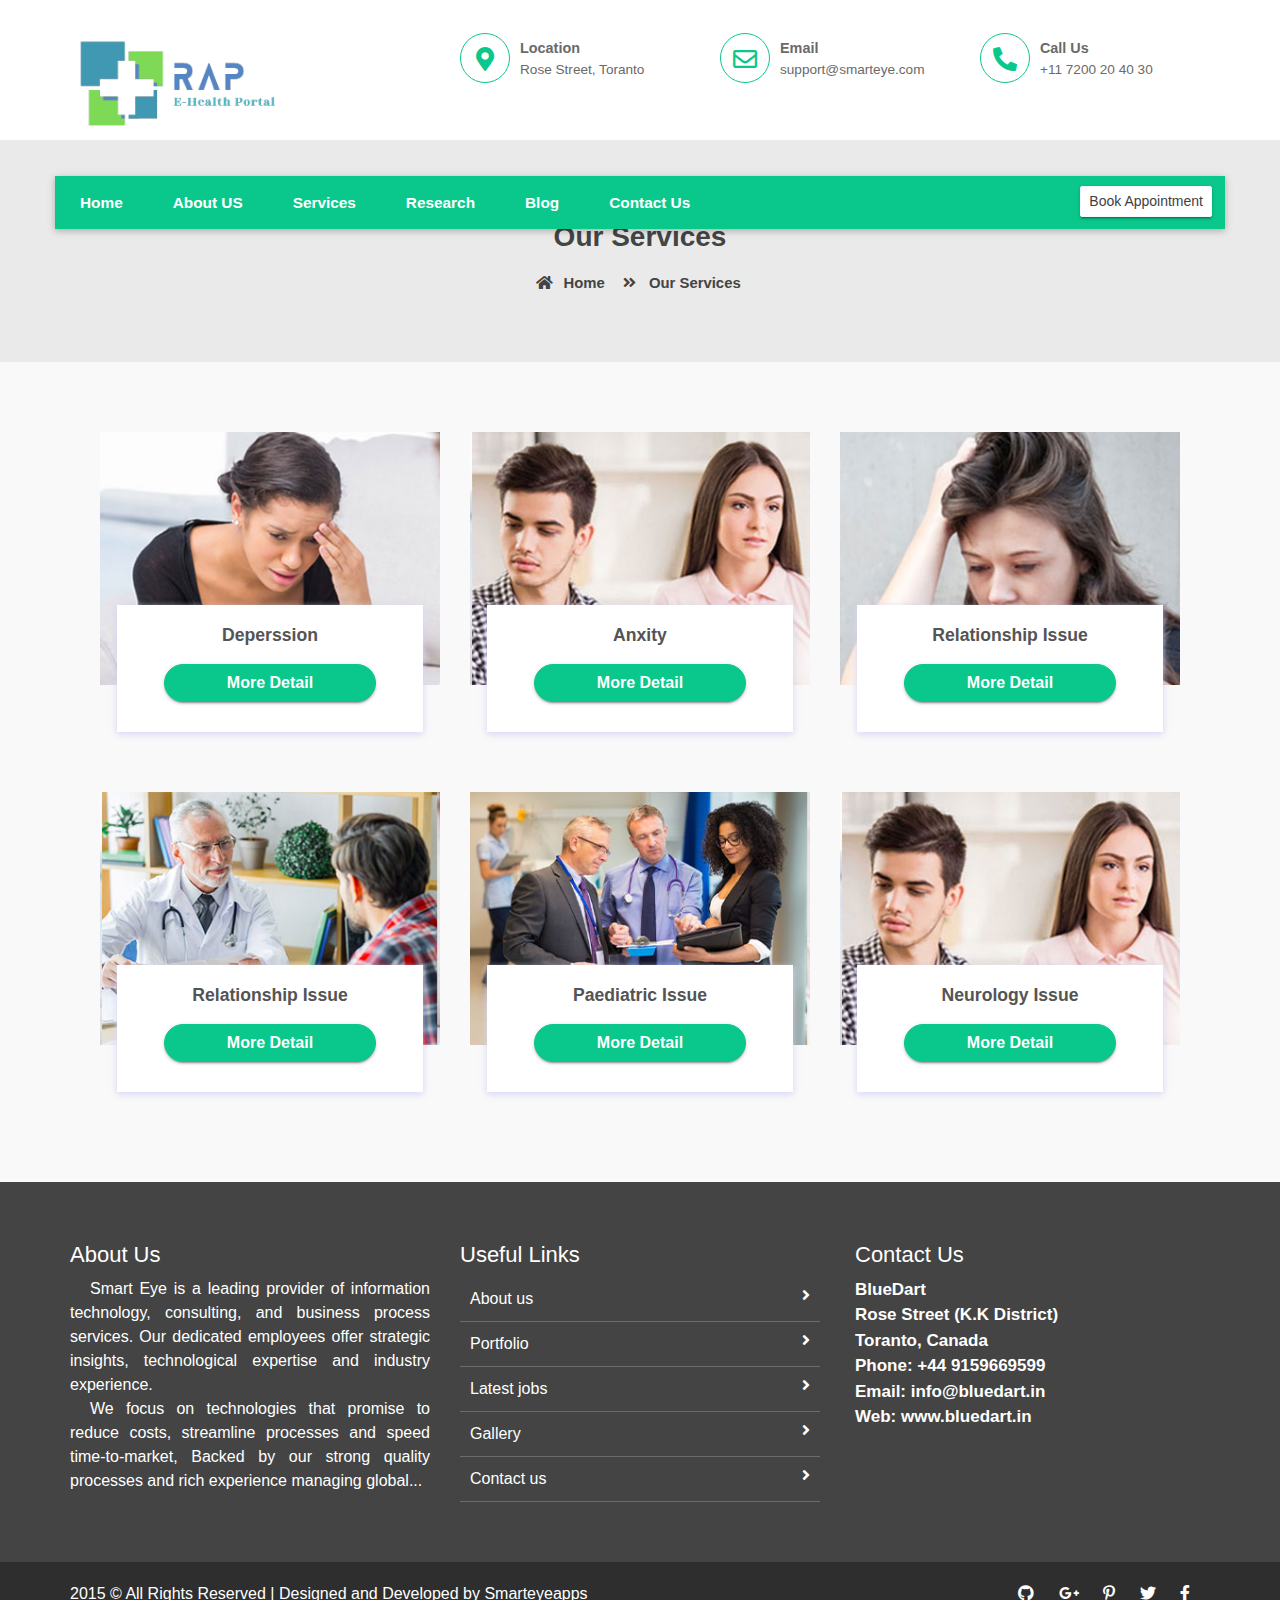
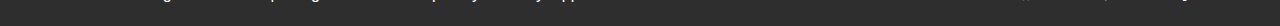
<file: services.html>
<!doctype html>
<html lang="en">

<head>
    <meta charset="utf-8">
    <meta name="viewport" content="width=device-width, initial-scale=1, shrink-to-fit=no">
    <title>Health Service Free Medical Website Tempalte | Smarteyeapps.com</title>
    <link rel="shortcut icon" href="assets/images/fav.png" type="image/x-icon">
   <link href="https://fonts.googleapis.com/css2?family=Ubuntu:wght@400;500&display=swap" rel="stylesheet">
    <link rel="shortcut icon" href="assets/images/fav.jpg">
    <link rel="stylesheet" href="assets/css/bootstrap.min.css">
    <link rel="stylesheet" href="assets/css/all.min.css">
    <link rel="stylesheet" href="assets/css/animate.css">
    <link rel="stylesheet" href="assets/plugins/slider/css/owl.carousel.min.css">
    <link rel="stylesheet" href="assets/plugins/slider/css/owl.theme.default.css">
    <link rel="stylesheet" type="text/css" href="assets/css/style.css" />
</head>

<body>
    <header class="container-fluid">
        <div class="container">
            <div class="row top-row">
                <div class="col-md-4 logo">
                    <img src="assets/images/logo.png" alt="">
                    <a data-toggle="collapse" data-target="#menu-jk" href="#menu-jk"><i class="fas d-block d-md-none small-menu fa-bars"></i></a>
                </div>
                <div class="col-md-8 navse">
                    <div class="row">
                        <div class="col-lg-4 d-none d-lg-block cinfo">
                            <div class="cdetl">
                                <div class="icon">
                                    <i class="fas fa-map-marker-alt"></i>
                                </div>
                                <div class="detail">
                                    <b>Location</b>
                                    <p>Rose Street, Toranto</p>
                                </div>
                            </div>
                        </div>
                        <div class="col-lg-4 col-md-6 d-none d-md-block cinfo">
                            <div class="cdetl">
                                <div class="icon">
                                    <i class="far fa-envelope"></i>
                                </div>
                                <div class="detail">
                                    <b>Email</b>
                                    <p>support@smarteye.com</p>
                                </div>
                            </div>
                        </div>
                        <div class="col-lg-4 col-md-6 d-none d-md-block cinfo">
                            <div class="cdetl">
                                <div class="icon">
                                    <i class="fas fa-phone-alt"></i>
                                </div>
                                <div class="detail">
                                    <b>Call Us</b>
                                    <p>+11 7200 20 40 30</p>
                                </div>
                            </div>
                        </div>

                    </div>
                </div>
            </div>
            <div id="menu-jk" class="nav-sectionmk  row">
                <ul>
                    <li><a href="index.html">Home</a></li>
                    <li><a href="about.html">About US</a></li>
                    <li><a href="services.html">Services</a></li>
                    <li><a href="">Research</a></li>
                    <li><a href="blog.html">Blog</a></li>
                    <li><a href="contact_us.html">Contact Us</a></li>
                    <li class="aply">
                        <button class="btn btn-sm btn-light">Book Appointment</button>
                    </li>
                </ul>
            </div>
        </div>
    </header>
    
    
     <!--  ************************* Page Title Starts Here ************************** -->
        <div class="page-nav row">
            <div class="container">
                <div class="row">
                    <h2>Our Services</h2>
                    <ul>
                        <li> <a href="#"><i class="fas fa-home"></i> Home</a></li>
                        <li><i class="fas fa-angle-double-right"></i> Our Services</li>
                    </ul>
                </div>
            </div>
        </div>

        <!-- ######## Page  Title End ####### -->

    <!--*************** Our Services Starts Here ***************-->


    <section class="our-service container-fluid">
        <div class="container">
            
            <div class="col-sm-12 blog-cont">
                <div class="row no-margin">
                    <div class="col-lg-4 col-md-6 blog-smk">
                        <div class="blog-single">

                            <img src="assets/images/services/service-1.jpg" alt="">

                            <div class="blog-single-det">

                                <h6>Deperssion</h6>

                                <a href="blog_single.html">
                                    <button class="btn btn-primary ">More Detail</button>
                                </a>
                            </div>
                        </div>
                    </div>
                    <div class="col-lg-4 col-md-6 blog-smk">
                        <div class="blog-single">

                            <img src="assets/images/services/service-2.jpg" alt="">

                            <div class="blog-single-det">

                                <h6>Anxity</h6>

                                <a href="blog_single.html">
                                    <button class="btn btn-primary ">More Detail</button>
                                </a>
                            </div>
                        </div>
                    </div>

                    <div class="col-lg-4 col-md-6 blog-smk">
                        <div class="blog-single">

                            <img src="assets/images/services/service-3.jpg" alt="">

                            <div class="blog-single-det">

                                <h6>Relationship Issue</h6>

                                <a href="blog_single.html">
                                    <button class="btn btn-primary">More Detail</button>
                                </a>
                            </div>
                        </div>
                    </div>

                    <div class="col-lg-4 col-md-6 blog-smk">
                        <div class="blog-single">

                            <img src="assets/images/services/s1.jpg" alt="">

                            <div class="blog-single-det">

                                <h6>Relationship Issue</h6>

                                <a href="blog_single.html">
                                    <button class="btn btn-primary">More Detail</button>
                                </a>
                            </div>
                        </div>
                    </div>

                    <div class="col-lg-4 col-md-6 blog-smk">
                        <div class="blog-single">

                            <img src="assets/images/services/s2.jpg" alt="">

                            <div class="blog-single-det">

                                <h6>Paediatric Issue</h6>

                                <a href="blog_single.html">
                                    <button class="btn btn-primary">More Detail</button>
                                </a>
                            </div>
                        </div>
                    </div>

                    <div class="col-lg-4 col-md-6 blog-smk">
                        <div class="blog-single">

                            <img src="assets/images/services/service-2.jpg" alt="">

                            <div class="blog-single-det">

                                <h6>Neurology Issue</h6>

                                <a href="blog_single.html">
                                    <button class="btn btn-primary">More Detail</button>
                                </a>
                            </div>
                        </div>
                    </div>

                </div>
            </div>

        </div>
    </section>
    
    
    
  
        <!-- ################# Footer Starts Here#######################--->


    <footer class="footer">
        <div class="container">
            <div class="row">
                <div class="col-md-4 col-sm-12">
                    <h2>About Us</h2>
                    <p>
                        Smart Eye is a leading provider of information technology, consulting, and business process services. Our dedicated employees offer strategic insights, technological expertise and industry experience.
                    </p>
                    <p>We focus on technologies that promise to reduce costs, streamline processes and speed time-to-market, Backed by our strong quality processes and rich experience managing global... </p>
                </div>
                <div class="col-md-4 col-sm-12">
                    <h2>Useful Links</h2>
                    <ul class="list-unstyled link-list">
                        <li><a ui-sref="about" href="#/about">About us</a><i class="fa fa-angle-right"></i></li>
                        <li><a ui-sref="portfolio" href="#/portfolio">Portfolio</a><i class="fa fa-angle-right"></i></li>
                        <li><a ui-sref="products" href="#/products">Latest jobs</a><i class="fa fa-angle-right"></i></li>
                        <li><a ui-sref="gallery" href="#/gallery">Gallery</a><i class="fa fa-angle-right"></i></li>
                        <li><a ui-sref="contact" href="#/contact">Contact us</a><i class="fa fa-angle-right"></i></li>
                    </ul>
                </div>
                <div class="col-md-4 col-sm-12 map-img">
                    <h2>Contact Us</h2>
                    <address class="md-margin-bottom-40">
                        BlueDart <br>
                        Rose Street (K.K District) <br>
                        Toranto, Canada <br>
                        Phone: +44 9159669599 <br>
                        Email: <a href="mailto:info@anybiz.com" class="">info@bluedart.in</a><br>
                        Web: <a href="smart-eye.html" class="">www.bluedart.in</a>
                    </address>

                </div>
            </div>
        </div>
        

    </footer>
    <div class="copy">
            <div class="container">
                <a href="https://www.smarteyeapps.com/">2015 &copy; All Rights Reserved | Designed and Developed by Smarteyeapps</a>
                
                <span>
                <a><i class="fab fa-github"></i></a>
                <a><i class="fab fa-google-plus-g"></i></a>
                <a><i class="fab fa-pinterest-p"></i></a>
                <a><i class="fab fa-twitter"></i></a>
                <a><i class="fab fa-facebook-f"></i></a>
        </span>
            </div>

        </div>

</body>



<script src="assets/js/jquery-3.2.1.min.js"></script>
<script src="assets/js/popper.min.js"></script>
<script src="assets/js/bootstrap.min.js"></script>
<script src="assets/plugins/scroll-fixed/jquery-scrolltofixed-min.js"></script>
<script src="assets/plugins/slider/js/owl.carousel.min.js"></script>
<script src="assets/js/script.js"></script>

</html>
</file>
<file: assets/css/style.css>
/* =======================================================================
Template Name: Youtubers
Author:  SmartEye Technologies
Author URI: www.smarteyeapps.com
Version: 1.0
coder name:Prabin Raja
Description: This Template is created for Youtubers
======================================================================= */
/* ===================================== Import Variables ================================== */
@import url(https://fonts.googleapis.com/css?family=Montserrat:300,400,600,700);
@import url(https://fonts.googleapis.com/css?family=Arimo:300,400,400italic,700,700italic);
/* ===================================== Basic CSS ==================================== */
* {
  margin: 0px;
  padding: 0px;
  list-style: none; }

img {
  max-width: 100%; }

a {
  text-decoration: none;
  outline: none;
  color: #444; }

a:hover {
  color: #444; }

ul {
  margin-bottom: 0;
  padding-left: 0; }

a:hover,
a:focus,
input,
textarea {
  text-decoration: none;
  outline: none; }

.center {
  text-align: center; }

.left {
  text-align: left; }

.right {
  text-align: right; }

.cp {
  cursor: pointer; }

html, body {
  height: 100%; }

p {
  margin-bottom: 0px;
  width: 100%; }

.no-padding {
  padding: 0px; }

.no-margin {
  margin: 0px; }

.hid {
  display: none; }

.top-mar {
  margin-top: 15px; }

.h-100 {
  height: 100%; }

::placeholder {
  color: #747f8a !important;
  font-size: 13px;
  opacity: .5 !important; }

.container-fluid {
  padding: 0px; }

h1, h2, h3, h4, h5, h6 {
  color: #545454; }

body {
  background-color: #f1f1f145 !important;
  -webkit-font-smoothing: antialiased;
  -moz-osx-font-smoothing: grayscale;
  text-rendering: optimizeLegibility;
  color: #6A6A6A;
  overflow-x: hidden; }

.session-title {
  padding: 30px;
  margin: 0px;
  margin-bottom: 20px; }
  @media screen and (max-width: 767px) {
    .session-title {
      padding: 5px; } }
  .session-title h2 {
    width: 100%;
    text-align: center;
    font-weight: 600;
    margin-bottom: 0px; }
  .session-title p {
    max-width: 850px;
    text-align: center;
    float: none;
    margin: auto;
    font-size: .9rem;
    margin-top: 6px; }
  .session-title span {
    float: right;
    font-style: italic; }

.inner-title {
  padding: 20px;
  padding-left: 0px;
  margin: 0px;
  margin-bottom: 10px;
  padding-bottom: 0px;
  border-bottom: 1px solid #ccccccc4;
  display: block;
  padding-right: 0px; }
  .inner-title h2 {
    width: 100%;
    text-align: center;
    font-size: 1rem;
    font-weight: 600;
    text-align: left;
    border-bottom: 1px solid #863dd9;
    padding-bottom: 10px;
    margin-bottom: 0px;
    width: 300px; }
  .inner-title p {
    width: 100%;
    text-align: center; }
  .inner-title .btn {
    float: right;
    margin-top: -38px;
    font-weight: 600;
    font-size: .8rem; }

.page-nav {
  background-size: 100%;
  padding: 68px;
  text-align: center;
  padding-top: 220px;
  background-color: #eaeaea; }
  .page-nav ul {
    float: none;
    margin: auto; }
  @media screen and (max-width: 992px) {
    .page-nav {
      background-size: auto; } }
  @media screen and (max-width: 767px) {
    .page-nav {
      padding-top: 100px; } }
  @media screen and (max-width: 356px) {
    .page-nav {
      padding-top: 200px; } }
  .page-nav h2 {
    font-size: 28px;
    width: 100%;
    font-weight: 700;
    color: #444; }
    @media screen and (max-width: 600px) {
      .page-nav h2 {
        font-size: 26px; } }
  .page-nav ul li {
    float: left;
    margin-right: 10px;
    margin-top: 10px;
    font-size: 16px;
    font-size: .93rem;
    font-weight: 600;
    color: #444; }
    .page-nav ul li i {
      width: 30px;
      text-align: center;
      color: #444; }
    .page-nav ul li a {
      color: #444;
      font-size: .93rem;
      font-weight: 600; }

.btn-success {
  background-color: #51be78;
  border-color: #51be78; }
  .btn-success:hover {
    background-color: #51be78 !important;
    border-color: #51be78 !important; }
  .btn-success:active {
    background-color: #51be78 !important;
    border-color: #51be78 !important; }
  .btn-success:focus {
    background-color: #51be78 !important;
    border-color: #51be78 !important;
    box-shadow: none !important; }

.btn-primary {
  background-color: #0ac88b;
  border-color: #0ac88b; }
  .btn-primary:hover {
    background-color: #0ac88b !important;
    border-color: #0ac88b !important; }
  .btn-primary:active {
    background-color: #0ac88b !important;
    border-color: #0ac88b !important; }
  .btn-primary:focus {
    background-color: #0ac88b !important;
    border-color: #0ac88b !important;
    box-shadow: none !important; }

.btn {
  box-shadow: 0 3px 1px -2px rgba(0, 0, 0, 0.2), 0 2px 2px 0 rgba(0, 0, 0, 0.14), 0 1px 5px 0 rgba(0, 0, 0, 0.12);
  border-radius: 2px; }

.form-control:focus {
  box-shadow: none !important;
  border: 0px; }

.btn-light {
  background-color: #FFF;
  color: #3F3F3F; }

.collapse.show {
  display: block !important; }

.form-control:focus {
  box-shadow: none;
  border: 0px; }

.form-control {
  background-color: #F8F8F8;
  margin-bottom: 20px; }
  .form-control:focus {
    background-color: #FFF;
    border-color: #CCC; }

.container {
  max-width: 1170px; }
  @media screen and (max-width: 575px) {
    .container {
      padding: 10px 15px; } }

/* ===================================== Header Design CSS ==================================== */
header {
  background-color: #FFF;
  height: 140px;
  position: absolute;
  z-index: 999; }
  @media screen and (max-width: 767px) {
    header {
      height: 82px; }
      header .container {
        padding-top: 2px; } }
  header .logo img {
    margin-top: 10px;
    padding-bottom: 10px;
    max-width: 220px; }
  header .navse .cinfo {
    padding-right: 0px; }
    header .navse .cinfo .cdetl {
      display: flex;
      padding-top: 13px; }
      header .navse .cinfo .cdetl .icon {
        padding-right: 10px; }
        header .navse .cinfo .cdetl .icon i {
          width: 50px;
          height: 50px;
          border-radius: 50px;
          border: 1px solid #0ac88b;
          text-align: center;
          padding-top: 13px;
          font-size: 1.5rem;
          color: #0ac88b; }
      header .navse .cinfo .cdetl .detail {
        margin: auto 0px; }
        header .navse .cinfo .cdetl .detail b {
          font-size: .9rem; }
        header .navse .cinfo .cdetl .detail p {
          font-size: .85rem; }
  header .top-row {
    padding-top: 20px; }
    @media screen and (max-width: 767px) {
      header .top-row {
        padding-top: 5px; } }

.nav-sectionmk {
  box-shadow: 0 2px 5px 0 rgba(0, 0, 0, 0.16), 0 2px 10px 0 rgba(0, 0, 0, 0.12);
  margin-top: 26px;
  background-color: #0ac88b; }
  @media screen and (max-width: 767px) {
    .nav-sectionmk {
      margin-top: 5px;
      display: none; } }
  .nav-sectionmk ul {
    width: 100%; }
    .nav-sectionmk ul li {
      float: left;
      padding: 15px 25px;
      font-weight: 700;
      font-size: .96rem; }
      @media screen and (max-width: 767px) {
        .nav-sectionmk ul li {
          float: none; } }
      .nav-sectionmk ul li a {
        color: #FFF; }
    .nav-sectionmk ul .aply {
      float: right;
      padding-top: 10px;
      margin-right: -12px;
      padding-bottom: 10px; }
      @media screen and (max-width: 767px) {
        .nav-sectionmk ul .aply {
          width: 100%; }
          .nav-sectionmk ul .aply .btn {
            width: 100%; } }
  @media screen and (max-width: 767px) {
    .nav-sectionmk {
      position: absolute;
      width: 100%; } }

.small-menu {
  float: right;
  color: #071c35;
  font-size: 1.8rem;
  position: absolute;
  right: 18px;
  top: 18px; }

.scroll-to-fixed-fixed {
  margin-top: 0px; }

/* ===================================== Slider Style CSS ================================== */
.slider {
  position: relative;
  padding-top: 144px; }
  @media screen and (max-width: 767px) {
    .slider {
      padding-top: 82px; } }

.slider-captions {
  position: absolute;
  bottom: 132px;
  text-align: center; }

@media screen and (max-width: 1050px) {
  .slider-captions {
    bottom: 100px !important; }

  .slider-captions .slider-title {
    font-size: 42px; } }
@media screen and (max-width: 810px) {
  .slider-captions {
    bottom: 50px !important; }

  .slider-captions .slider-title {
    font-size: 32px; } }
@media screen and (max-width: 572px) {
  .slider-captions {
    display: none; } }
.slider-title {
  font-size: 66px;
  font-weight: 600;
  color: #fff;
  letter-spacing: -3px; }

.slider-text {
  margin-bottom: 20px;
  color: #fff; }

.slider-img {
  background: -moz-linear-gradient(top, rgba(45, 32, 44, 0.3) 0%, rgba(45, 32, 44, 0.3) 100%);
  background: -webkit-linear-gradient(top, rgba(45, 32, 44, 0.3) 0%, rgba(45, 32, 44, 0.3) 100%);
  background: linear-gradient(to bottom, rgba(45, 32, 44, 0.3) 0%, rgba(45, 32, 44, 0.3) 100%);
  filter: progid:DXImageTransform.Microsoft.gradient(startColorstr='#cc1b2429', endColorstr='#cc1b2429', GradientType=0);
  position: relative; }

.slider-img img {
  position: relative;
  z-index: -1; }

.slider .owl-nav .owl-prev,
.slider .owl-nav .owl-next {
  color: #fff;
  display: inline-block;
  zoom: 1;
  margin: 5px;
  padding: 6px 12px;
  font-size: 22px;
  -webkit-border-radius: 23px;
  -moz-border-radius: 23px;
  border-radius: 23px;
  background: transparent;
  filter: Alpha(Opacity=50);
  line-height: 1;
  border: 2px solid #fff; }

.owl-controls.clickable .owl-buttons div:hover {
  filter: Alpha(Opacity=100);
  opacity: 1;
  text-decoration: none;
  background-color: #fff; }

.slider .owl-nav .owl-prev {
  position: absolute;
  top: 40%;
  left: 25px; }

.slider .owl-nav .owl-next {
  position: absolute;
  top: 40%;
  right: 25px; }

.slider .owl-dots .owl-dot {
  position: relative;
  text-align: center;
  bottom: 40px;
  max-width: 1140px;
  margin: 0 auto; }

.slider .owl-dots .owl-dot span {
  display: block;
  width: 14px;
  height: 14px;
  margin: 0px 0px 10px 10px;
  filter: Alpha(Opacity=50);
  /*IE7 fix*/
  opacity: 0.8;
  -webkit-border-radius: 20px;
  -moz-border-radius: 20px;
  border-radius: 20px;
  border: 2px solid #fff;
  float: left; }

.slider .owl-dots .owl-dot.active span {
  background-color: #fff; }

.slider .owl-dots .owl-dot.active span,
.slider .owl-controls.clickable .owl-page:hover span {
  background-color: #fff;
  filter: Alpha(Opacity=100);
  /*IE7 fix*/
  opacity: 1; }

.slider .col-lg-offset-2 {
  float: none;
  margin: auto; }

/* =================== Key Features Starts Here =================== */
.features {
  padding: 50px;
  background-color: #FFF; }
  @media screen and (max-width: 940px) {
    .features {
      padding: 30px 10px; } }
  .features .ker-featur-row {
    margin-top: 20px; }
  .features .featurecol .single-feature {
    margin-bottom: 50px;
    display: flex; }
    .features .featurecol .single-feature .icon {
      padding: 25px;
      margin: auto; }
      .features .featurecol .single-feature .icon i {
        font-size: 29px; }
    .features .featurecol .single-feature i {
      font-size: 1.5rem; }
    .features .featurecol .single-feature h6 {
      margin-top: 5px;
      margin-bottom: 5px;
      font-weight: 600;
      font-size: 1.1rem; }
    .features .featurecol .single-feature p {
      font-weight: 400;
      font-size: 1rem;
      color: #000; }
  .features .feature-left .single-feature {
    text-align: right;
    display: flex; }
    .features .feature-left .single-feature .icon {
      padding: 25px;
      margin: auto; }
      .features .feature-left .single-feature .icon i {
        font-size: 29px; }
  .features .featur-image {
    padding-top: 15px;
    text-align: center; }
    .features .featur-image img {
      margin-top: -40px; }

.our-service {
  padding: 50px;
  background-color: #f9f9f9; }
  @media screen and (max-width: 940px) {
    .our-service {
      padding: 30px 10px; } }
  @media screen and (max-width: 600px) {
    .our-service {
      padding: 20px 10px; }
      .our-service .blog-cont {
        padding: 0px; }
      .our-service .blog-smk {
        padding: 0px; } }
  .our-service .blog-cont {
    float: none;
    margin: auto; }
  .our-service .blog-single {
    text-align: center;
    margin-top: 20px;
    margin-bottom: 40px; }
    .our-service .blog-single .figure {
      margin-bottom: 0px; }
  .our-service .blog-single-det {
    margin: auto;
    padding: 20px;
    z-index: 99;
    box-shadow: 0 2px 6px 0 rgba(218, 218, 253, 0.65), 0 2px 6px 0 rgba(206, 206, 238, 0.54);
    width: 90%;
    position: relative;
    margin-top: -80px;
    background-color: #FFF; }
    .our-service .blog-single-det .btn {
      margin-top: 10px;
      margin-bottom: 10px;
      width: 80%;
      border-radius: 50px;
      font-weight: 600; }
    .our-service .blog-single-det span {
      font-size: 13px;
      color: #b5316a; }
    .our-service .blog-single-det h6 {
      font-size: 1.1rem;
      font-weight: 600; }
    .our-service .blog-single-det p {
      margin-top: 15px;
      margin-bottom: 15px;
      font-size: 1rem; }

/* ===================================== About Us Style  ================================== */
.about-us {
  background-color: #FFF; }
  .about-us .join-us-content {
    padding: 30px; }
    .about-us .join-us-content h2 {
      margin-bottom: 20px; }
    .about-us .join-us-content ul {
      padding-left: 10%; }
      .about-us .join-us-content ul li {
        margin-top: 10px; }
  .about-us .bkgloq {
    padding-left: 10%; }
    .about-us .bkgloq .content-title {
      padding-left: 15px;
      padding-bottom: 10px; }
    @media screen and (max-width: 767px) {
      .about-us .bkgloq {
        padding-left: 0px; } }

/* ===================================== What We Offer Style  ================================== */
.our-team {
  padding: 50px; }
  @media screen and (max-width: 450px) {
    .our-team {
      padding: 30px 10px; } }
  .our-team .content-title h2 {
    margin-bottom: 50px; }
  .our-team .team-member {
    padding: 10px;
    background-color: #FFF;
    box-shadow: 0 2px 6px 0 rgba(218, 218, 253, 0.65), 0 2px 6px 0 rgba(206, 206, 238, 0.54);
    text-align: center; }
    @media screen and (max-width: 767px) {
      .our-team .team-member {
        margin-bottom: 15px; } }
    .our-team .team-member img {
      margin-bottom: 5px; }
    .our-team .team-member p {
      margin-top: 5px; }
    .our-team .team-member b {
      padding: 5px; }
    .our-team .team-member ul li {
      float: left;
      padding: 5px;
      width: 20%;
      text-align: center;
      border: 1px solid #CCC; }
    .our-team .team-member ul {
      margin: 0px;
      margin-top: 10px; }

/* =================== Blog Style Starts Here =================== */
.blog {
  background-color: #f7f7f7;
  padding: 50px; }
  @media screen and (max-width: 940px) {
    .blog {
      padding: 30px 10px; } }
  .blog .blog-row .blog-col {
    background-color: #fff;
    padding: 15px;
    box-shadow: 0 2px 3px 0 rgba(218, 218, 253, 0.35), 0 0px 3px 0 rgba(206, 206, 238, 0.35);
    margin-bottom: 30px; }
    .blog .blog-row .blog-col img {
      margin-bottom: 20px;
      width: 100%; }
    .blog .blog-row .blog-col span {
      color: #a09f9f;
      font-size: .83rem; }
    .blog .blog-row .blog-col h4 {
      margin-top: 15px;
      font-weight: 400;
      font-size: 1.2rem;
      margin-bottom: 15px;
      line-height: 26px; }
    .blog .blog-row .blog-col p {
      font-weight: 500;
      font-size: .9rem;
      line-height: 25px; }

/* ===================================== Fooer CSS ================================== */
.footer {
  padding: 50px;
  padding-bottom: 0px;
  background-color: #444;
  color: #FFF;
  padding-bottom: 60px; }
  @media screen and (max-width: 940px) {
    .footer {
      padding: 30px 10px; } }
  .footer h2 {
    font-size: 22px;
    margin-top: 10px;
    color: #FFF; }
  .footer p {
    text-align: justify;
    text-indent: 20px; }
  .footer .link-list li {
    padding: 10px;
    border-bottom: 1px solid #6C6C6C; }
    .footer .link-list li a {
      color: #FFF; }
    .footer .link-list li i {
      float: right; }
  .footer .map-img {
    font-weight: 600;
    font-size: 17px;
    padding-left: 20px; }
  .footer address a {
    color: #FFF; }

.copy {
  padding: 20px;
  background-color: #2E2E2E;
  color: #FFF; }
  .copy a {
    color: #FFF; }
  .copy span {
    float: right; }
    .copy span i {
      margin-right: 20px; }

.kf-2 {
  background-color: #FCFCFC;
  padding: 50px; }
  @media screen and (max-width: 940px) {
    .kf-2 {
      padding: 30px 10px; } }
  .kf-2 .single-key {
    box-shadow: 0 2px 3px 0 rgba(218, 218, 253, 0.35), 0 0px 3px 0 rgba(206, 206, 238, 0.35); }

/* ===================================== About Us Style  ================================== */
.about-us {
  padding: 50px;
  background-color: #FFF; }
  @media screen and (max-width: 940px) {
    .about-us {
      padding: 30px 10px; } }
  @media screen and (max-width: 1199px) {
    .about-us .container {
      max-width: 100%; } }
  .about-us img {
    width: 100%;
    padding: 10px; }
  .about-us h2 {
    font-size: 22px; }
  .about-us p {
    text-align: justify;
    text-indent: 20px; }

/*# sourceMappingURL=style.css.map */
</file>
<file: asset/css/style.css>
/* =======================================================================
Template Name: Youtubers
Author:  SmartEye Technologies
Author URI: www.smarteyeapps.com
Version: 1.0
coder name:Prabin Raja
Description: This Template is created for Youtubers
======================================================================= */
/* ===================================== Import Variables ================================== */
@import url(https://fonts.googleapis.com/css?family=Open+Sans:300,400,600,700);
@import url(https://fonts.googleapis.com/css?family=Arimo:300,400,400italic,700,700italic);
/* ===================================== Basic CSS ==================================== */
* {
  margin: 0px;
  padding: 0px;
  list-style: none; 
}

body{
  font-family: "Open Sans";
}

img {
  max-width: 100%; 
}

a {
  text-decoration: none;
  outline: none;
  color: #444; 
}

a:hover {
  color: #444; 
}

ul {
  margin-bottom: 0;
  padding-left: 0; 
}

ol,ul{
  margin:0px;
  padding:0px;
}

a:hover,
a:focus,
input,
textarea {
  text-decoration: none;
  outline: none; 
}

._form_05{
  background:url(../images/bg-05.jpg);
  background-size:cover;
  background-repeat:no-repeat;
  background-position:center;
  padding:40px 0px;
  position:relative;
  display:flex;
  align-items:center;
  height:100vh;
  z-index:2;
  overflow:hidden;

}

._form_05::before {
    position: absolute;
    content: "";
    background:rgba(0,0,0,0.9);
    height: 100%;
    width: 100%;
    left: 0;
    z-index:1;
    top: 0px;
}

._form-05-box{
  width:700px;
  max-width:100%;
  position:relative;
  display:block;
  margin:20px auto;
  background:rgba(255,255,255,1);
  border-radius:6px;
  z-index:3;
}

.form-05-box-a{
  padding:40px 30px;
  background-color:rgba(38, 43, 72, 1);
  border-top-left-radius: 6px;
  border-bottom-left-radius: 6px;
}

._mn_df{
  padding:40px 20px;
  background:#fff;
  border-top-right-radius:6px;
  border-bottom-right-radius:6px;
  padding-right: 45px;
}

._form_05_logo,._form_05_socialmedia,.main-head{
  margin:20px 0px;
  display:inline-block;
  width:100%;
  text-align:center;
  text-align: center;
}

._form_05_logo h2{
  font-size:20px;
  font-weight:400;
  letter-spacing:0.5px;
  color:#fff;
  text-transform:uppercase;
}

._form_05_logo p{
    color: #fff;
    line-height: 22px;
    text-align: left;
    margin: 30px 0 0 0;
    text-align: center;
    font-size: .9rem;
}

._lk_nb{
  display:flex;
}

._form_05_socialmedia ol li{
  display:block;
  width:100%;
  cursor:pointer;
  padding:10px 5px 10px 35px;
  background:#3b5998;
  color:#fff;
  font-family: "Open Sans";
  font-size:13px;
  text-align:left;
  position:relative;
  border-radius:2px;
  margin:10px 0 0 0;
}

._form_05_socialmedia ol li:nth-child(2){
  background:#00aced;
}

._form_05_socialmedia ol li:nth-child(3){
  background:#c32f10;
}

._form_05_socialmedia ol li i{
    position: absolute;
    color:#fff;
    font-size:15px;
    left: 10px;
    display: flex;
    align-items: center;
    justify-content: center;
    height: 100%;
    top: 0;
}

.main-head h2{
  font-size:18px;
  color:#000;

}

.form-group{
  padding:20px 0px;
  display:inline-block;
  width:100%;
  position:relative;
}

.form-check-label,.form-group a{
  font-size:15px;
}

.form-group p{
  margin:0px;
  font-size: .9rem;
}

.form-control{
  min-height:45px;
  -webkit-box-shadow: none;
  box-shadow: none;
  padding: 10px 15px;
}

.checkbox{
  display:flex;
  justify-content:space-around;
}

._btn_04 {
    display: inline-block;
    width: 100%;
    padding: 12px 0px;
    background: #01cc66;
    border-radius:5px;
    text-align: center;
    font-size: 16px;
    color: #fff;
}

._btn_04 a{
  font-size:15px;
  color:#fff;
}



 @media screen and (max-width: 767px){
    ._form_05{
      height: auto;
    }
    ._mn_df{
      padding-right: 20px;
    }
 }
</file>
